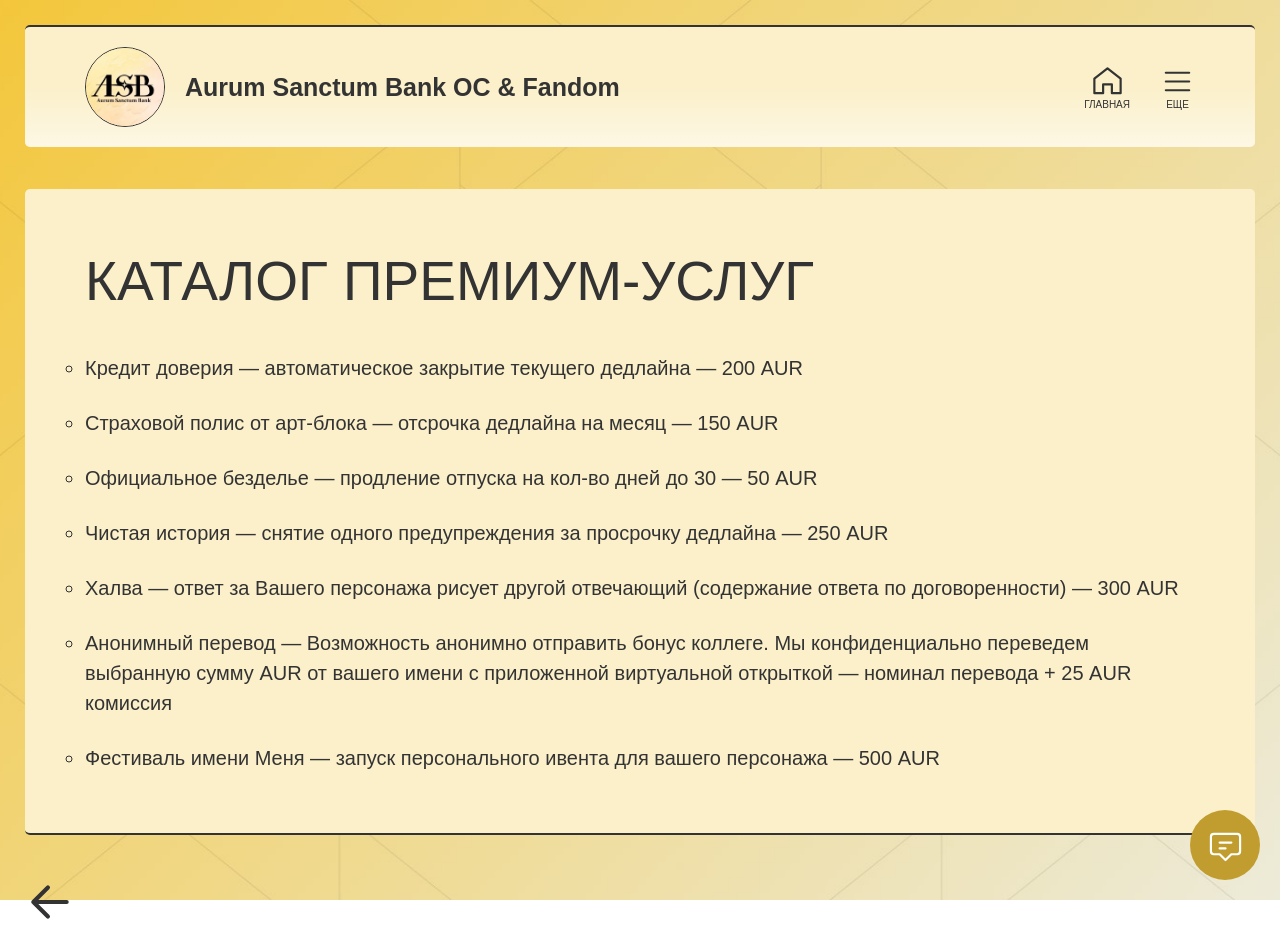
<file: benefits.html>
<!DOCTYPE html>
<html lang="ru">
  <head>
    <meta charset="UTF-8" />
    <meta name="viewport" content="width=device-width, initial-scale=1.0, viewport-fit=cover" />
    <title>Каталог премиум-услуг</title>
    <link rel="stylesheet" href="./styles/globals.css" />
    <link rel="stylesheet" href="./styles/themes/dark-theme.css" />
    <link rel="stylesheet" href="./styles/themes/pink-theme.css" />
    <link rel="stylesheet" href="./styles/themes/may-theme.css" />
    <link rel="stylesheet" href="./styles/themes/light-theme.css" />
    <link rel="stylesheet" href="./styles/style.css" />
    <link rel="stylesheet" href="./styles/pages-base.css" />
    <link rel="stylesheet" href="./styles/benefits.css" />
    <link rel="stylesheet" href="./styles/animations.css" />
    <link rel="icon" href="./images/logo.ico" sizes="any">
    <script type="module" src="./scripts/main-pages/benefits.js" defer></script>
    <script type="module" src="./scripts/theme.js" defer></script>
  </head>
  <body class="content">
    <header class="header">
      <div class="header__logo-container">
        <a class="header__logo-link" href="https://vk.com/askbank" target="_blank">
          <img src="./images/logo1.jpg" class="logo-img">
        </a>
        <h2 class="header__title">
          Aurum Sanctum Bank OC & Fandom
        </h2>
      </div> 
      <nav class="header__navigation">
        <ul class="header__navigation-list-others">
          <li class="header__navigation-list-item">
            <a class="header__navigation-list-link icon-sections" href="index.html">
              <svg class="sidebar-icon" width="35" height="35" viewBox="0 0 24 24" fill="none" xmlns="http://www.w3.org/2000/svg">
                <path d="M3 10L12 3L21 10L21 20H15V14H9V20H3V10Z" 
                  stroke="currentColor" 
                  stroke-width="1.5" 
                  stroke-linecap="round" 
                  stroke-linejoin="round"/>
              </svg>
              <span class="sidebar-icon-text">главная</span>
            </a>
          </li>
          <li class="header__navigation-list-item">
            <div class="icon-sections">
              <svg class="icon-else sidebar-icon" width="35" height="35" viewBox="0 0 24 24" fill="none" xmlns="http://www.w3.org/2000/svg">
                <path d="M4 6H20" stroke="currentColor" stroke-width="1.5" stroke-linecap="round"/>
                <path d="M4 12H20" stroke="currentColor" stroke-width="1.5" stroke-linecap="round"/>
                <path d="M4 18H20" stroke="currentColor" stroke-width="1.5" stroke-linecap="round"/>
              </svg>
              <span class="sidebar-icon-text">еще</span>
            </div>
          </li>
        </ul>
      </nav>
    </header>
    <main class="main">
      <h1 class="title">
        Каталог премиум-услуг
      </h1>
      <ul class="list">
        <li class="list-item">
          <p>
            Кредит доверия — автоматическое закрытие текущего дедлайна — 200 AUR
          </p>
        </li>
        <li class="list-item">
          <p>
            Страховой полис от арт-блока — отсрочка дедлайна на месяц — 150 AUR
          </p>
        </li>
        <li class="list-item">
          <p>
            Официальное безделье — продление отпуска на кол-во дней до 30 — 50 AUR
          </p>
        </li>
        <li class="list-item">
          <p>
            Чистая история — снятие одного предупреждения за просрочку дедлайна — 250 AUR
          </p>
        </li>
        <li class="list-item">
          <p>
            Халва — ответ за Вашего персонажа рисует другой отвечающий (содержание ответа по договоренности) — 300 AUR
          </p>
        </li>
        <li class="list-item">
          <p>
            Анонимный перевод — Возможность анонимно отправить бонус коллеге. Мы конфиденциально переведем выбранную сумму AUR от вашего имени с приложенной виртуальной открыткой — номинал перевода + 25 AUR комиссия
          </p>
        </li>
        <li class="list-item">
          <p>
            Фестиваль имени Меня — запуск персонального ивента для вашего персонажа — 500 AUR
          </p>
        </li>
      </ul>
    </main>
    <a class="arrow" href="index.html">
      <svg xmlns="http://www.w3.org/2000/svg" fill="none" stroke="currentColor" height="50" width="50" viewBox="0 0 24 24">
        <path stroke-linecap="round" stroke-linejoin="round" stroke-width="2" d="m11 5-7 7 7 7M4 12h16"/>
      </svg>
    </a>
    <a class="chat" href="https://vk.me/askbank" target="_blank">
      <svg width="35" height="35" viewBox="0 0 24 24" fill="none" xmlns="http://www.w3.org/2000/svg">
        <path d="M20 4H4C2.9 4 2 4.9 2 6V16C2 17.1 2.9 18 4 18H8L12 22L16 18H20C21.1 18 22 17.1 22 16V6C22 4.9 21.1 4 20 4Z" 
          stroke="#fff" 
          stroke-width="1.5" 
          stroke-linecap="round" 
          stroke-linejoin="round"/>
        <path d="M8 10H16" stroke="#fff" stroke-width="1.5" stroke-linecap="round"/>
        <path d="M8 14H12" stroke="#fff" stroke-width="1.5" stroke-linecap="round"/>
      </svg>
    </a>
  </body>
    <template id="template__navigation-icons">
      <div class="navigation-icons__container">
        <ul class="navigation-icons__list">
          <li class="navigation-icons__list-item">
          </li>
          <li class="navigation-icons__list-item">
          </li>
          <li class="navigation-icons__list-item">
          </li>
          <li class="navigation-icons__list-item">
          </li>
          <li class="navigation-icons__list-item">
          </li>
        </ul>
      </div>
    </template>
</html>
</file>
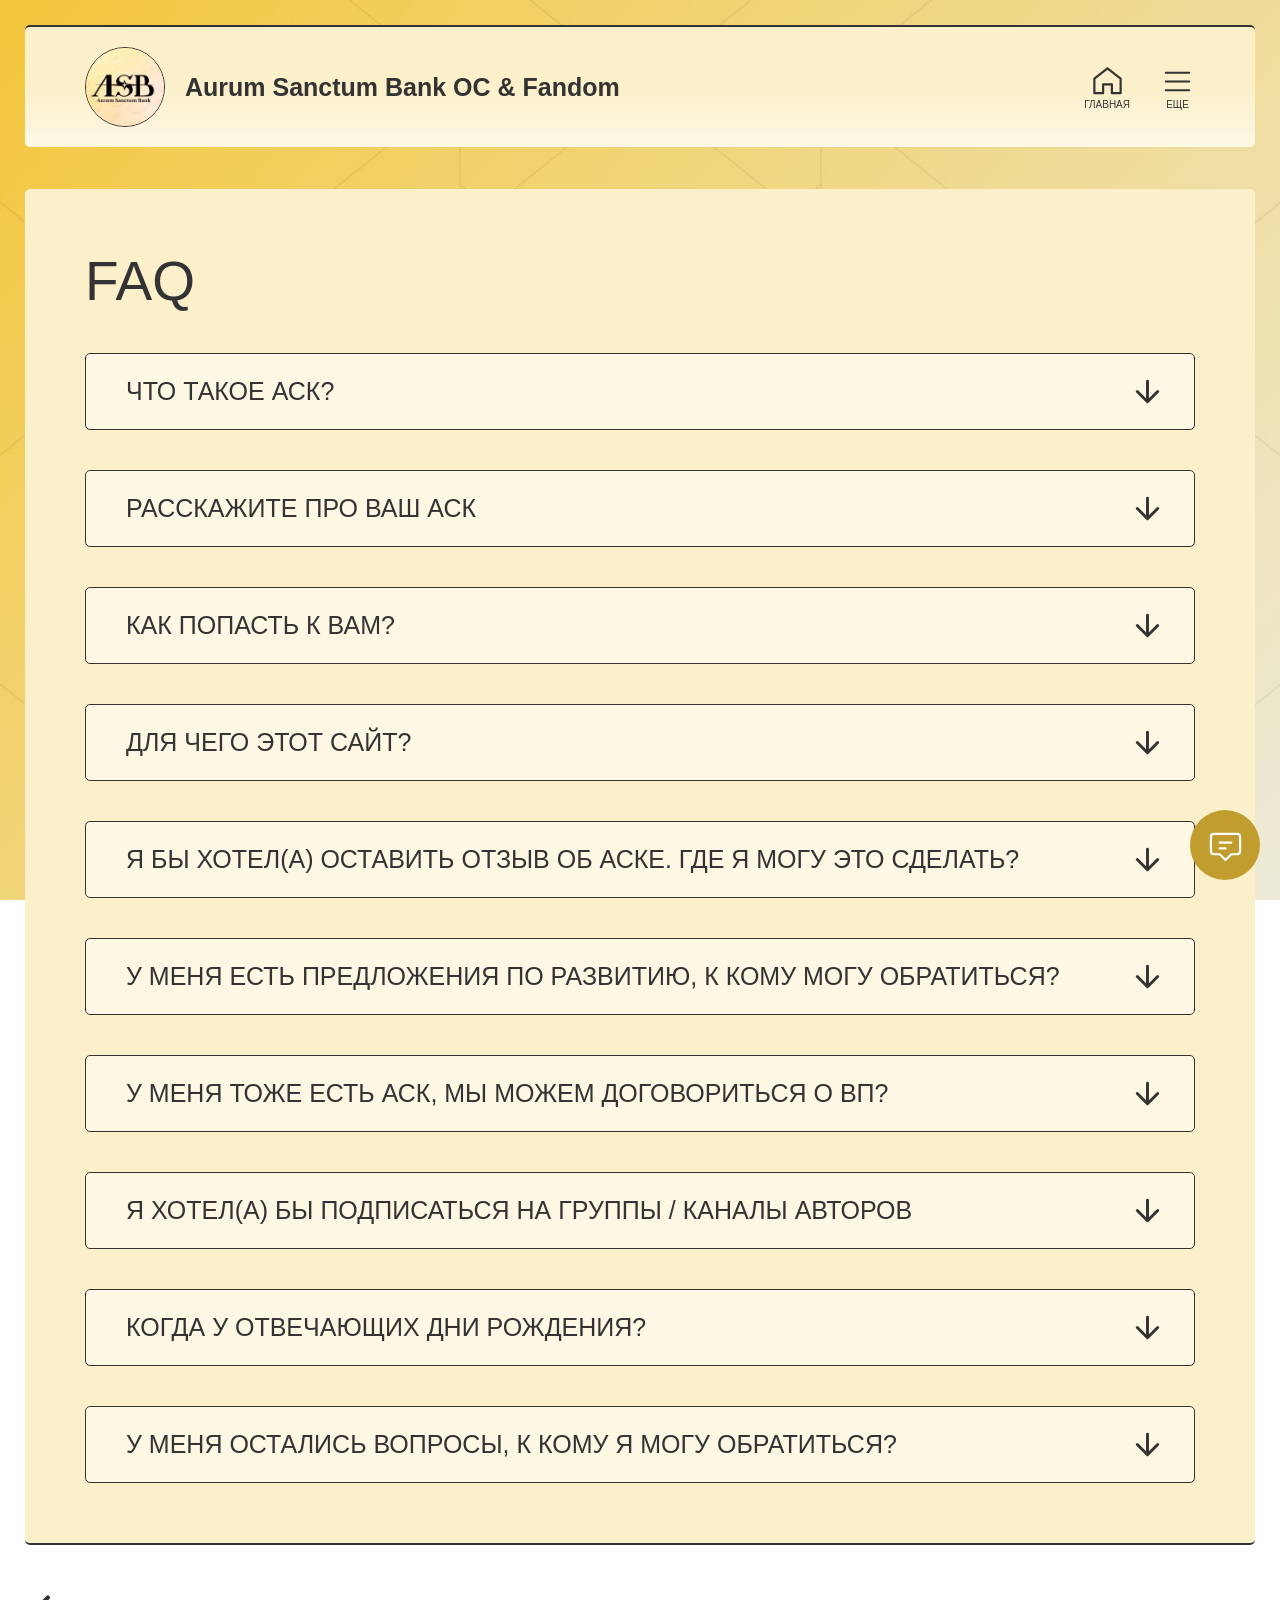
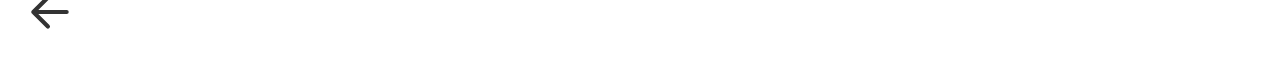
<file: faq.html>
<html lang="ru">
  <head>
    <meta charset="UTF-8" />
    <meta name="viewport" content="width=device-width, initial-scale=1.0, viewport-fit=cover" />
    <title>FAQ</title>
    <link rel="stylesheet" href="./styles/globals.css" />
    <link rel="stylesheet" href="./styles/themes/dark-theme.css" />
    <link rel="stylesheet" href="./styles/themes/pink-theme.css" />
    <link rel="stylesheet" href="./styles/themes/may-theme.css" />
    <link rel="stylesheet" href="./styles/themes/light-theme.css" />
    <link rel="stylesheet" href="./styles/style.css" />
    <link rel="stylesheet" href="./styles/pages-base.css" />
    <link rel="stylesheet" href="./styles/staff.css" />
    <link rel="stylesheet" href="./styles/animations.css" />
    <link rel="icon" href="./images/logo.ico" sizes="any">
    <script type="module" src="./scripts/main-pages/staff.js" defer></script>
    <script type="module" src="./scripts/theme.js" defer></script>
  </head>
  <body class="content">
    <header class="header">
      <div class="header__logo-container">
        <a class="header__logo-link" href="https://vk.com/askbank" target="_blank">
          <img src="./images/logo1.jpg" class="logo-img">
        </a>
        <h2 class="header__title">
          Aurum Sanctum Bank OC & Fandom
        </h2>
      </div> 
      <nav class="header__navigation">
        <ul class="header__navigation-list-others">
          <li class="header__navigation-list-item">
            <a class="header__navigation-list-link icon-sections" href="index.html">
              <svg class="sidebar-icon" width="35" height="35" viewBox="0 0 24 24" fill="none" xmlns="http://www.w3.org/2000/svg">
                <path d="M3 10L12 3L21 10L21 20H15V14H9V20H3V10Z" 
                  stroke="currentColor" 
                  stroke-width="1.5" 
                  stroke-linecap="round" 
                  stroke-linejoin="round"/>
              </svg>
              <span class="sidebar-icon-text">главная</span>
            </a>
          </li>
          <li class="header__navigation-list-item">
            <div class="icon-sections">
              <svg class="icon-else sidebar-icon" class="icon-else" width="35" height="35" viewBox="0 0 24 24" fill="none" xmlns="http://www.w3.org/2000/svg">
                <path d="M4 6H20" stroke="currentColor" stroke-width="1.5" stroke-linecap="round"/>
                <path d="M4 12H20" stroke="currentColor" stroke-width="1.5" stroke-linecap="round"/>
                <path d="M4 18H20" stroke="currentColor" stroke-width="1.5" stroke-linecap="round"/>
              </svg>
              <span class="sidebar-icon-text">еще</span>
            </div>
          </li>
        </ul>
      </nav>
    </header>
    <main class="main">
      <h1 class="title">
        FAQ
      </h1>

      <div class="department">
        <input class="checkbox" type="checkbox" id="checkbox-operations" >
        <label class="departament__head" for="checkbox-operations" >Что такое аск?
          <svg class="arrow-department" width="35" height="35" viewBox="0 0 24 24" fill="none" xmlns="http://www.w3.org/2000/svg">
            <use href="./svg/icons.svg#department-arrow"></use>
          </svg>
        </label>
        <div class="departament__body">
          <div class="departament__body-container">
          </div>
        </div>
      </div>

      <div class="department">
        <input class="checkbox" type="checkbox" id="checkbox-operations" >
        <label class="departament__head" for="checkbox-operations" >Расскажите про ваш аск
          <svg class="arrow-department" width="35" height="35" viewBox="0 0 24 24" fill="none" xmlns="http://www.w3.org/2000/svg">
            <use href="./svg/icons.svg#department-arrow"></use>
          </svg>
        </label>
        <div class="departament__body">
          <div class="departament__body-container">
          </div>
        </div>
      </div>

      <div class="department">
        <input class="checkbox" type="checkbox" id="checkbox-operations" >
        <label class="departament__head" for="checkbox-operations" >Как попасть к вам?
          <svg class="arrow-department" width="35" height="35" viewBox="0 0 24 24" fill="none" xmlns="http://www.w3.org/2000/svg">
            <use href="./svg/icons.svg#department-arrow"></use>
          </svg>
        </label>
        <div class="departament__body">
          <div class="departament__body-container">
          </div>
        </div>
      </div>

      <div class="department">
        <input class="checkbox" type="checkbox" id="checkbox-operations" >
        <label class="departament__head" for="checkbox-operations" >Для чего этот сайт?
          <svg class="arrow-department" width="35" height="35" viewBox="0 0 24 24" fill="none" xmlns="http://www.w3.org/2000/svg">
            <use href="./svg/icons.svg#department-arrow"></use>
          </svg>
        </label>
        <div class="departament__body">
          <div class="departament__body-container">
          </div>
        </div>
      </div>

      <div class="department">
        <input class="checkbox" type="checkbox" id="checkbox-operations" >
        <label class="departament__head" for="checkbox-operations" >Я бы хотел(а) оставить отзыв об аске. Где я могу это сделать?
          <svg class="arrow-department" width="35" height="35" viewBox="0 0 24 24" fill="none" xmlns="http://www.w3.org/2000/svg">
            <use href="./svg/icons.svg#department-arrow"></use>
          </svg>
        </label>
        <div class="departament__body">
          <div class="departament__body-container">
          </div>
        </div>
      </div>

      <div class="department">
        <input class="checkbox" type="checkbox" id="checkbox-operations" >
        <label class="departament__head" for="checkbox-operations" >У меня есть предложения по развитию, к кому могу обратиться?
          <svg class="arrow-department" width="35" height="35" viewBox="0 0 24 24" fill="none" xmlns="http://www.w3.org/2000/svg">
            <use href="./svg/icons.svg#department-arrow"></use>
          </svg>
        </label>
        <div class="departament__body">
          <div class="departament__body-container">
          </div>
        </div>
      </div>

      <div class="department">
        <input class="checkbox" type="checkbox" id="checkbox-operations" >
        <label class="departament__head" for="checkbox-operations" >У меня тоже есть аск, мы можем договориться о ВП?
          <svg class="arrow-department" width="35" height="35" viewBox="0 0 24 24" fill="none" xmlns="http://www.w3.org/2000/svg">
            <use href="./svg/icons.svg#department-arrow"></use>
          </svg>
        </label>
        <div class="departament__body">
          <div class="departament__body-container">
          </div>
        </div>
      </div>

      <div class="department">
        <input class="checkbox" type="checkbox" id="checkbox-operations" >
        <label class="departament__head" for="checkbox-operations" >Я хотел(а) бы подписаться на группы / каналы авторов
          <svg class="arrow-department" width="35" height="35" viewBox="0 0 24 24" fill="none" xmlns="http://www.w3.org/2000/svg">
            <use href="./svg/icons.svg#department-arrow"></use>
          </svg>
        </label>
        <div class="departament__body">
          <div class="departament__body-container">
          </div>
        </div>
      </div>

      <div class="department">
        <input class="checkbox" type="checkbox" id="checkbox-operations" >
        <label class="departament__head" for="checkbox-operations" >Когда у отвечающих дни рождения?
          <svg class="arrow-department" width="35" height="35" viewBox="0 0 24 24" fill="none" xmlns="http://www.w3.org/2000/svg">
            <use href="./svg/icons.svg#department-arrow"></use>
          </svg>
        </label>
        <div class="departament__body">
          <div class="departament__body-container">
          </div>
        </div>
      </div>

      <div class="department">
        <input class="checkbox" type="checkbox" id="checkbox-operations" >
        <label class="departament__head" for="checkbox-operations" >У меня остались вопросы, к кому я могу обратиться?
          <svg class="arrow-department" width="35" height="35" viewBox="0 0 24 24" fill="none" xmlns="http://www.w3.org/2000/svg">
            <use href="./svg/icons.svg#department-arrow"></use>
          </svg>
        </label>
        <div class="departament__body">
          <div class="departament__body-container">
          </div>
        </div>
      </div>
      
    </main>
    <a class="arrow" href="index.html">
      <svg xmlns="http://www.w3.org/2000/svg" fill="none" stroke="currentColor" height="50" width="50" viewBox="0 0 24 24">
        <path stroke-linecap="round" stroke-linejoin="round" stroke-width="2" d="m11 5-7 7 7 7M4 12h16"/>
      </svg>
    </a>
    <a class="chat" href="https://vk.me/askbank" target="_blank">
      <svg width="35" height="35" viewBox="0 0 24 24" fill="none" xmlns="http://www.w3.org/2000/svg">
        <path d="M20 4H4C2.9 4 2 4.9 2 6V16C2 17.1 2.9 18 4 18H8L12 22L16 18H20C21.1 18 22 17.1 22 16V6C22 4.9 21.1 4 20 4Z" 
          stroke="#fff" 
          stroke-width="1.5" 
          stroke-linecap="round" 
          stroke-linejoin="round"/>
        <path d="M8 10H16" stroke="#fff" stroke-width="1.5" stroke-linecap="round"/>
        <path d="M8 14H12" stroke="#fff" stroke-width="1.5" stroke-linecap="round"/>
      </svg>
    </a>
    <template id="template__navigation-icons">
      <div class="navigation-icons__container">
        <ul class="navigation-icons__list">
          <li class="navigation-icons__list-item">
          </li>
          <li class="navigation-icons__list-item">
          </li>
          <li class="navigation-icons__list-item">
          </li>
          <li class="navigation-icons__list-item">
          </li>
        </ul>
      </div>
    </template>
  </body>
</html>
</file>
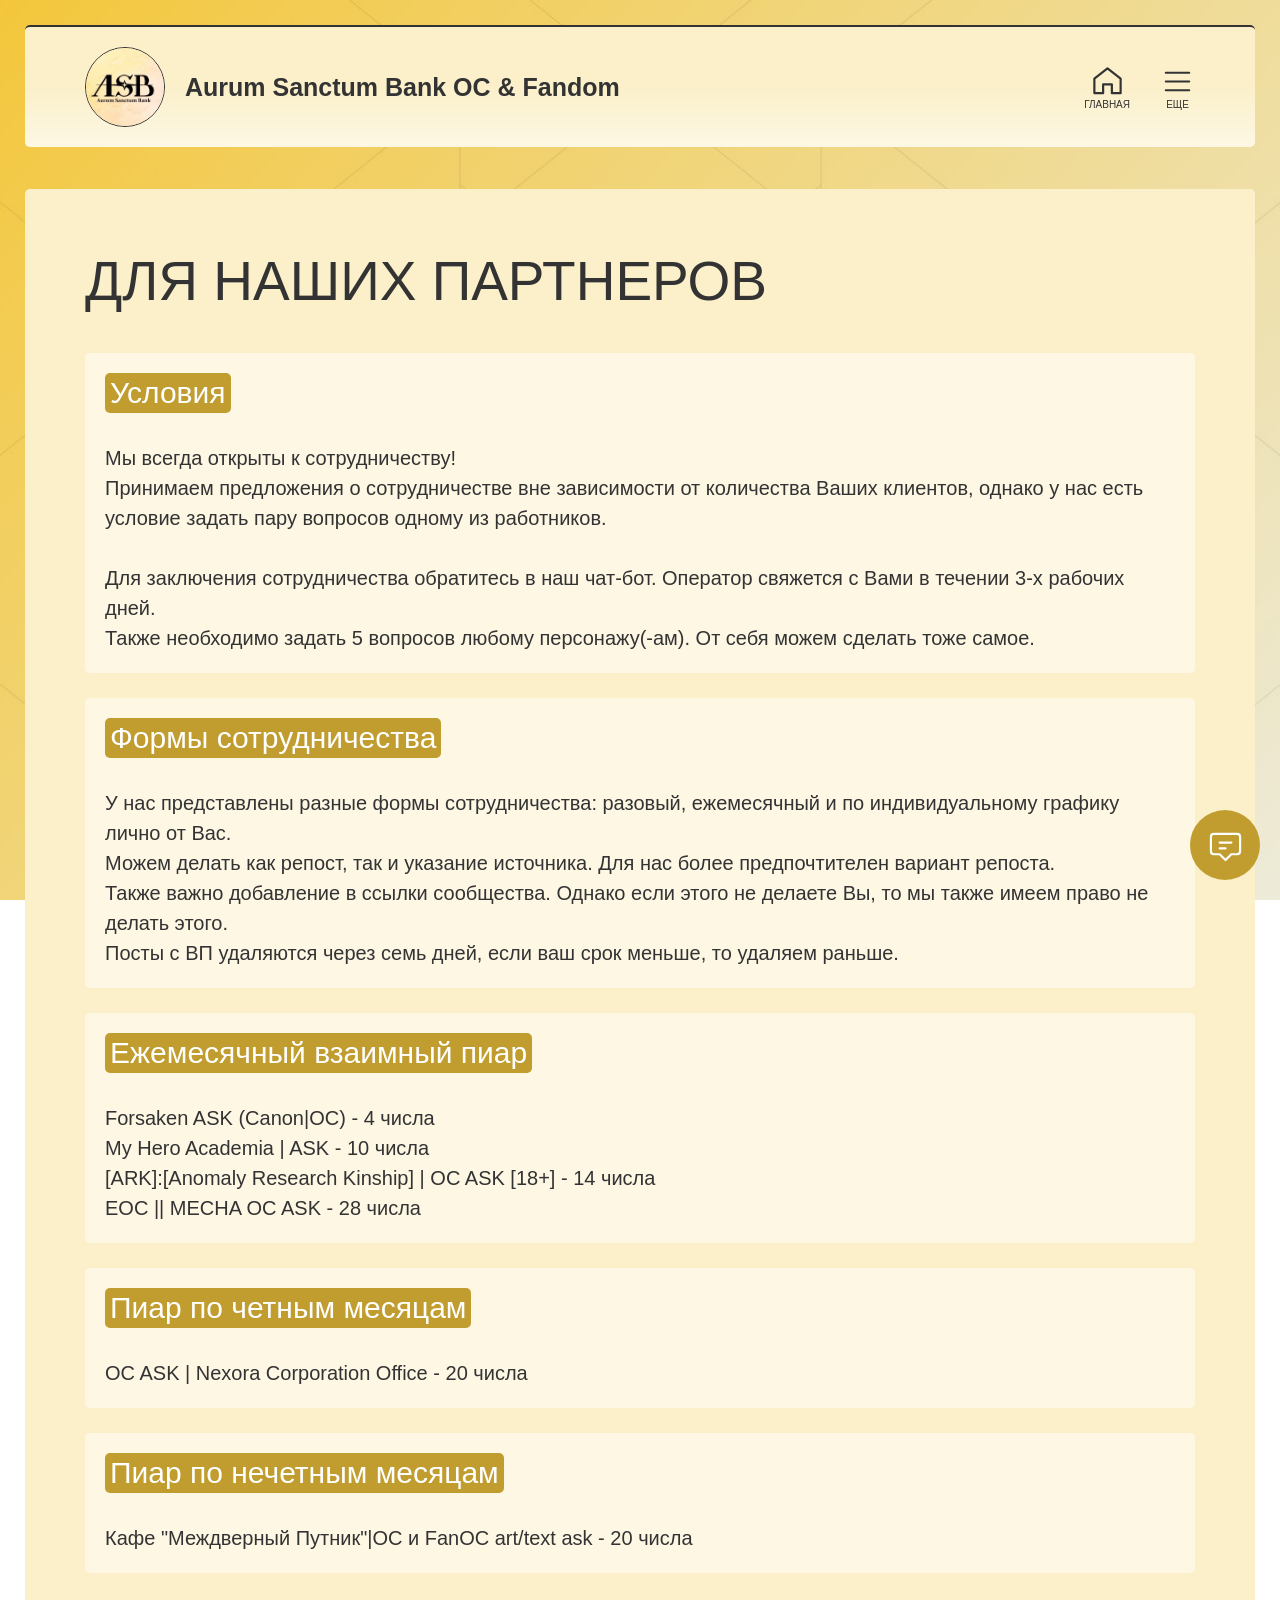
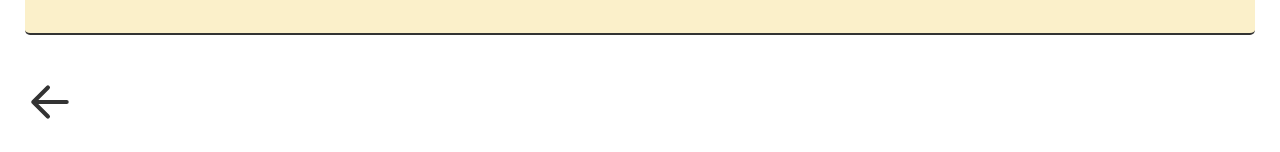
<file: partners.html>
<!DOCTYPE html>
<html lang="ru">
  <head>
    <meta charset="UTF-8" />
    <meta name="viewport" content="width=device-width, initial-scale=1.0, viewport-fit=cover" />
    <title>Для партнеров</title>
    <link rel="stylesheet" href="./styles/globals.css" />
    <link rel="stylesheet" href="./styles/themes/dark-theme.css" />
    <link rel="stylesheet" href="./styles/themes/pink-theme.css" />
    <link rel="stylesheet" href="./styles/themes/may-theme.css" />
    <link rel="stylesheet" href="./styles/themes/light-theme.css" />
    <link rel="stylesheet" href="./styles/style.css" />
    <link rel="stylesheet" href="./styles/pages-base.css" />
    <link rel="stylesheet" href="./styles/partners.css" />
    <link rel="stylesheet" href="./styles/animations.css" />
    <link rel="icon" href="./images/logo.ico" sizes="any">
    <script type="module" src="./scripts/main-pages/partners.js" defer></script>
    <script type="module" src="./scripts/theme.js" defer></script>
  </head>
  <body class="content">
    <header class="header">
      <div class="header__logo-container">
        <a class="header__logo-link" href="https://vk.com/askbank" target="_blank">
          <img src="./images/logo1.jpg" class="logo-img">
        </a>
        <h2 class="header__title">
          Aurum Sanctum Bank OC & Fandom
        </h2>
      </div> 
      <nav class="header__navigation">
        <ul class="header__navigation-list-others">
          <li class="header__navigation-list-item">
            <a class="header__navigation-list-link icon-sections" href="index.html">
              <svg class="sidebar-icon" width="35" height="35" viewBox="0 0 24 24" fill="none" xmlns="http://www.w3.org/2000/svg">
                <path d="M3 10L12 3L21 10L21 20H15V14H9V20H3V10Z" 
                  stroke="currentColor" 
                  stroke-width="1.5" 
                  stroke-linecap="round" 
                  stroke-linejoin="round"/>
              </svg>
              <span class="sidebar-icon-text">главная</span>
            </a>
          </li>
          <li class="header__navigation-list-item">
            <div class="icon-sections">
              <svg class="icon-else sidebar-icon" width="35" height="35" viewBox="0 0 24 24" fill="none" xmlns="http://www.w3.org/2000/svg">
                <path d="M4 6H20" stroke="currentColor" stroke-width="1.5" stroke-linecap="round"/>
                <path d="M4 12H20" stroke="currentColor" stroke-width="1.5" stroke-linecap="round"/>
                <path d="M4 18H20" stroke="currentColor" stroke-width="1.5" stroke-linecap="round"/>
              </svg>
              <span class="sidebar-icon-text">еще</span>
            </div>
          </li>
        </ul>
      </nav>
    </header>
    <main class="main">
      <h1 class="title">
        Для наших Партнеров
       </h1>
      <ul class="list">
        <li class="list-item">
          <h2 class="list-item__title">Условия</h2>
          <p class="list-item__text">
            Мы всегда открыты к сотрудничеству!
            <br>Принимаем предложения о сотрудничестве вне зависимости от количества Ваших клиентов, однако у нас есть условие задать пару вопросов одному из работников.
            <br>
            <br>Для заключения сотрудничества обратитесь в наш чат-бот. Оператор свяжется с Вами в течении 3-х рабочих дней.
            <br>Также необходимо задать 5 вопросов любому персонажу(-ам). От себя можем сделать тоже самое.
          </p>
        </li>
        <li class="list-item">
            <h2 class="list-item__title">Формы сотрудничества</h2>
          <p class="list-item__text">
            У нас представлены разные формы сотрудничества: разовый, ежемесячный и по индивидуальному графику лично от Вас.
            <br>Можем делать как репост, так и указание источника. Для нас более предпочтителен вариант репоста.
            <br>Также важно добавление в ссылки сообщества. Однако если этого не делаете Вы, то мы также имеем право не делать этого.
            <br>Посты с ВП удаляются через семь дней, если ваш срок меньше, то удаляем раньше.
          </p>
        </li>
        <li class="list-item">
          <h2 class="list-item__title">Ежемесячный взаимный пиар</h2>
          <div class="partners-list-container">
            <a class="link-accent" href="https://vk.com/forscanonocask" target="_blank">Forsaken ASK (Canon|OC)</a><span> - 4 числа</span>
            <br><a class="link-accent" href="https://vk.com/ask_mha" target="_blank">My Hero Academia | ASK</a><span> - 10 числа</span>
            <br><a class="link-accent" href="https://vk.com/arkask" target="_blank">[ARK]:[Anomaly Research Kinship] | OC ASK [18+]</a><span> - 14 числа</span>
            <br><a class="link-accent" href="https://vk.com/ask_mecha" target="_blank">ЕОС || MECHA OC ASK</a><span> - 28 числа</span>
          </div>
        </li>
        <li class="list-item">
          <h2 class="list-item__title">Пиар по четным месяцам</h2>
          <div class="partners-list-container">
            <a class="link-accent" href="https://vk.com/ask_nexcoff" target="_blank">OC ASK | Nexora Corporation Office</a><span> - 20 числа</span>
          </div>
        </li>
        <li class="list-item">
          <h2 class="list-item__title">Пиар по нечетным месяцам</h2>
          <div class="partners-list-container">
            <a class="link-accent" href="https://vk.ru/doorwalkers_ask" target="_blank">Кафе "Междверный Путник"|OC и FanOC art/text ask</a><span> - 20 числа</span>
          </div>
        </li>
      </ul>
    </main>
    <a class="arrow" href="index.html">
      <svg xmlns="http://www.w3.org/2000/svg" fill="none" stroke="currentColor" height="50" width="50" viewBox="0 0 24 24">
        <path stroke-linecap="round" stroke-linejoin="round" stroke-width="2" d="m11 5-7 7 7 7M4 12h16"/>
      </svg>
    </a>
    <a class="chat" href="https://vk.me/askbank" target="_blank">
      <svg width="35" height="35" viewBox="0 0 24 24" fill="none" xmlns="http://www.w3.org/2000/svg">
        <path d="M20 4H4C2.9 4 2 4.9 2 6V16C2 17.1 2.9 18 4 18H8L12 22L16 18H20C21.1 18 22 17.1 22 16V6C22 4.9 21.1 4 20 4Z" 
          stroke="#fff" 
          stroke-width="1.5" 
          stroke-linecap="round" 
          stroke-linejoin="round"/>
        <path d="M8 10H16" stroke="#fff" stroke-width="1.5" stroke-linecap="round"/>
        <path d="M8 14H12" stroke="#fff" stroke-width="1.5" stroke-linecap="round"/>
      </svg>
    </a>
  </body>
    <template id="template__navigation-icons">
      <div class="navigation-icons__container">
        <ul class="navigation-icons__list">
          <img class="jelly-big jelly-partners" src="./images/jelly.png">
          <li class="navigation-icons__list-item">
          </li>
          <li class="navigation-icons__list-item">
          </li>
          <li class="navigation-icons__list-item">
          </li>
          <li class="navigation-icons__list-item">
          </li>
          <li class="navigation-icons__list-item">
          </li>
        </ul>
      </div>
    </template>
</html>
</file>
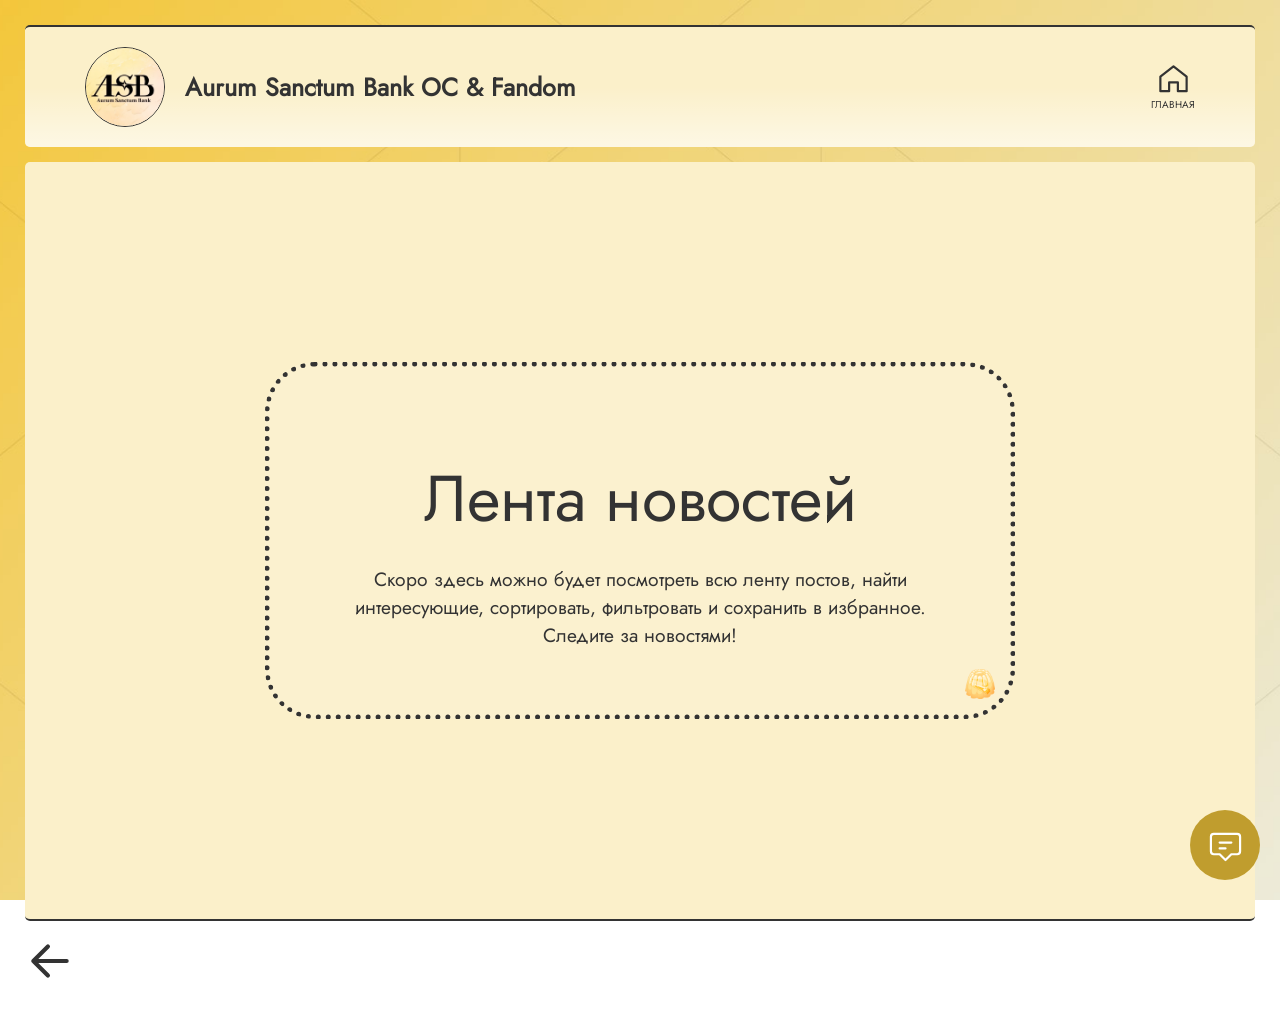
<file: posts.html>
<!DOCTYPE html>
<html lang="ru">
  <head>
    <meta charset="UTF-8" />
    <meta name="viewport" content="width=device-width, initial-scale=1.0" />
    <title>Лента новостей</title>
    <link rel="stylesheet" href="./fonts/fonts.css" />
    <link rel="stylesheet" href="./styles/themes/dark-theme.css" />
    <link rel="stylesheet" href="./styles/themes/pink-theme.css" />
    <link rel="stylesheet" href="./styles/themes/may-theme.css" />
    <link rel="stylesheet" href="./styles/themes/light-theme.css" />
    <link rel="stylesheet" href="./styles/globals.css" />
    <link rel="stylesheet" href="./styles/style.css" />
    <link rel="stylesheet" href="./styles/pages.css" />
    <link rel="stylesheet" href="./styles/animations.css" />
    <link rel="icon" href="./images/logo.ico" sizes="any">
    <script type="module" src="./scripts/posts.js" defer></script>
  </head>
  <body class="content">
    <header class="header">
      <div class="header__logo-container">
        <a class="header__logo-link" href="https://vk.com/askbank" target="_blank">
          <img src="./images/logo1.jpg" class="logo-img">
        </a>
        <h2 class="header__title">
          Aurum Sanctum Bank OC & Fandom
        </h2>
      </div> 
      <nav class="header__navigation">
        <ul class="header__navigation-list-others">
          <li class="header__navigation-list-item">
            <a class="header__navigation-list-link icon-sections" href="index.html">
              <svg class="sidebar-icon" width="35" height="35" viewBox="0 0 24 24" fill="none" xmlns="http://www.w3.org/2000/svg">
                <path d="M3 10L12 3L21 10L21 20H15V14H9V20H3V10Z" 
                  stroke="currentColor" 
                  stroke-width="1.5" 
                  stroke-linecap="round" 
                  stroke-linejoin="round"/>
              </svg>
              <span class="sidebar-icon-text">главная</span>
            </a>
          </li>
        </ul>
      </nav>
    </header>
    <main class="main">
      <div class="anonce-container">
        <h1 class="title">
          Лента новостей
        </h1>
        <p class="anonce-text">
          Скоро здесь можно будет посмотреть всю ленту постов, найти интересующие, сортировать, фильтровать и сохранить в избранное. Следите за новостями!
        </p>
        <img class="jelly-big jelly-posts" src="./images/jelly.png">
      </div>
    </main>
    <a class="arrow" href="index.html">
      <svg xmlns="http://www.w3.org/2000/svg" fill="none" stroke="currentColor" height="50" width="50" viewBox="0 0 24 24">
        <path stroke-linecap="round" stroke-linejoin="round" stroke-width="2" d="m11 5-7 7 7 7M4 12h16"/>
      </svg>
    </a>
    <a class="chat" href="https://vk.me/askbank" target="_blank">
      <svg width="35" height="35" viewBox="0 0 24 24" fill="none" xmlns="http://www.w3.org/2000/svg">
        <path d="M20 4H4C2.9 4 2 4.9 2 6V16C2 17.1 2.9 18 4 18H8L12 22L16 18H20C21.1 18 22 17.1 22 16V6C22 4.9 21.1 4 20 4Z" 
          stroke="#fff" 
          stroke-width="1.5" 
          stroke-linecap="round" 
          stroke-linejoin="round"/>
        <path d="M8 10H16" stroke="#fff" stroke-width="1.5" stroke-linecap="round"/>
        <path d="M8 14H12" stroke="#fff" stroke-width="1.5" stroke-linecap="round"/>
      </svg>
    </a>
  </body>
    <template id="template__navigation-icons">
      <div class="navigation-icons__container">
        <ul class="navigation-icons__list">
          <li class="navigation-icons__list-item">
          </li>
          <li class="navigation-icons__list-item">
          </li>
          <li class="navigation-icons__list-item">
          </li>
          <li class="navigation-icons__list-item">
          </li>
        </ul>
      </div>
    </template>
</html>
</file>
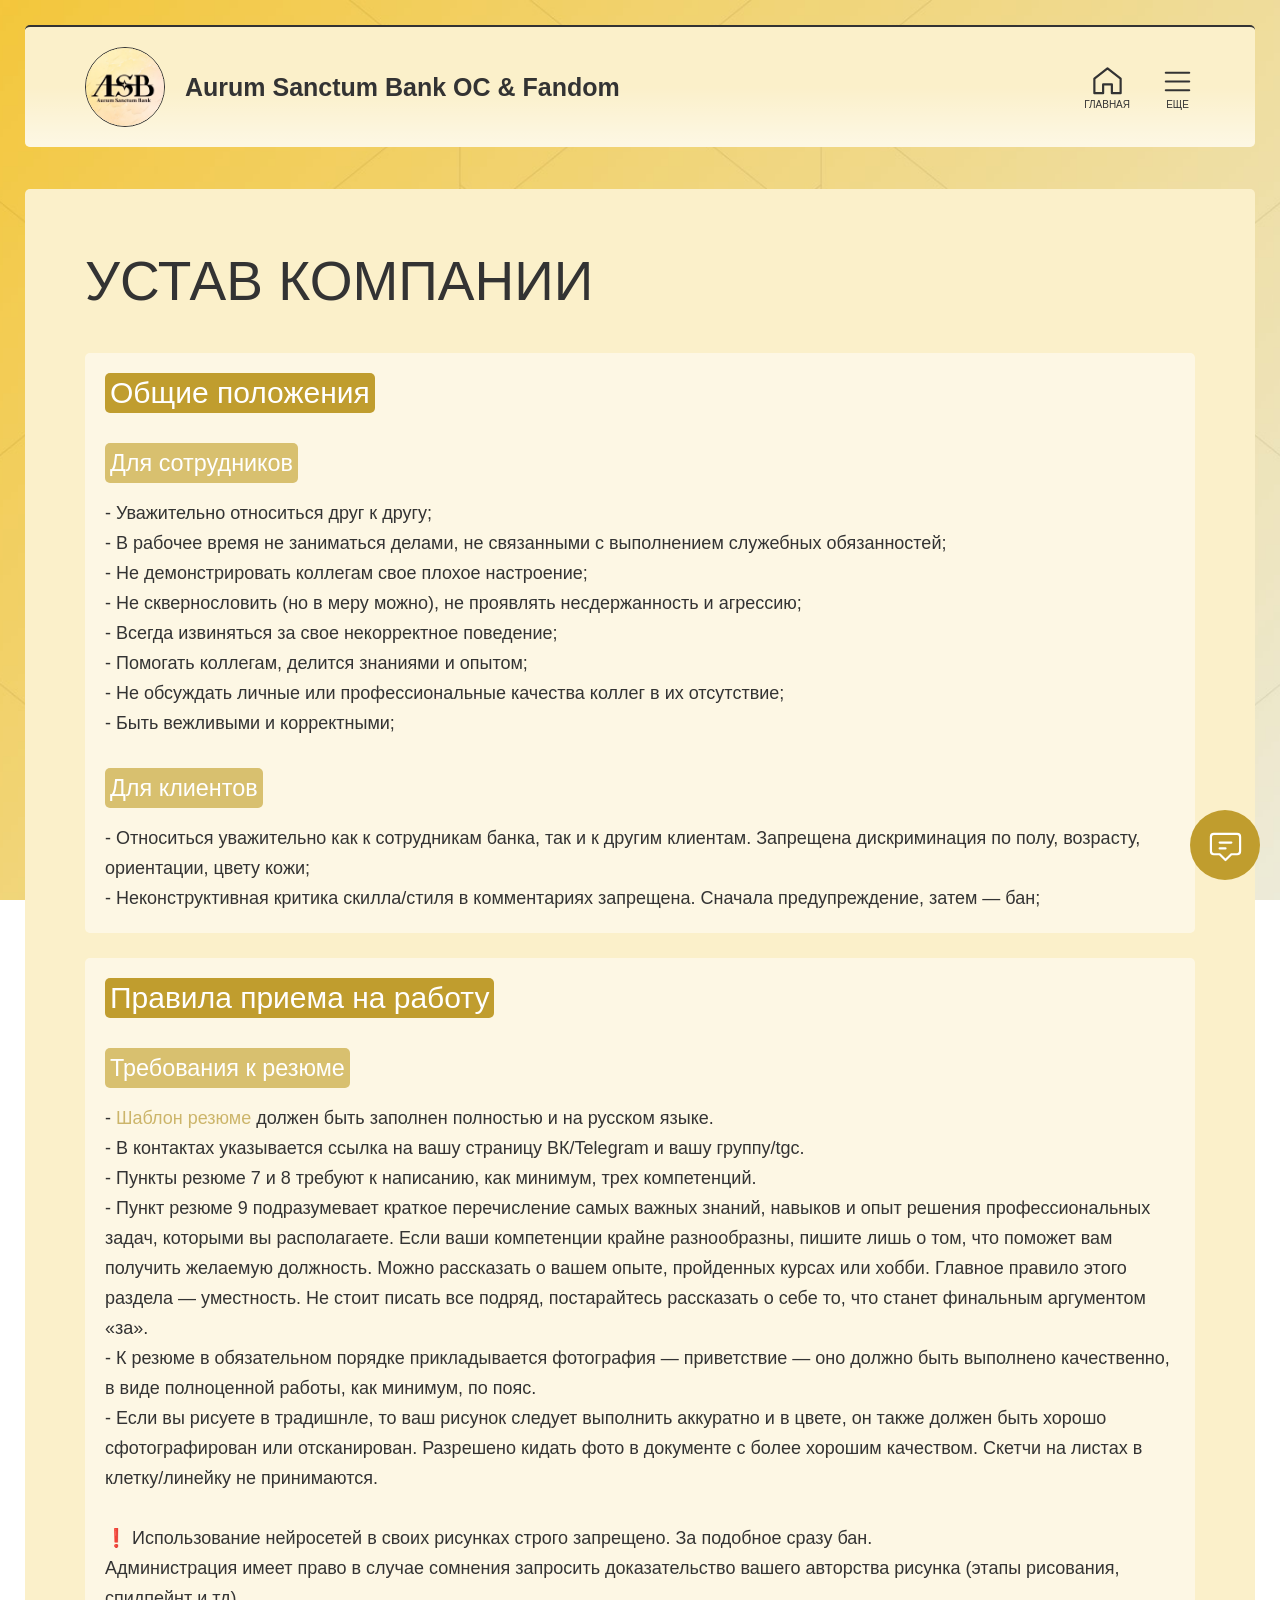
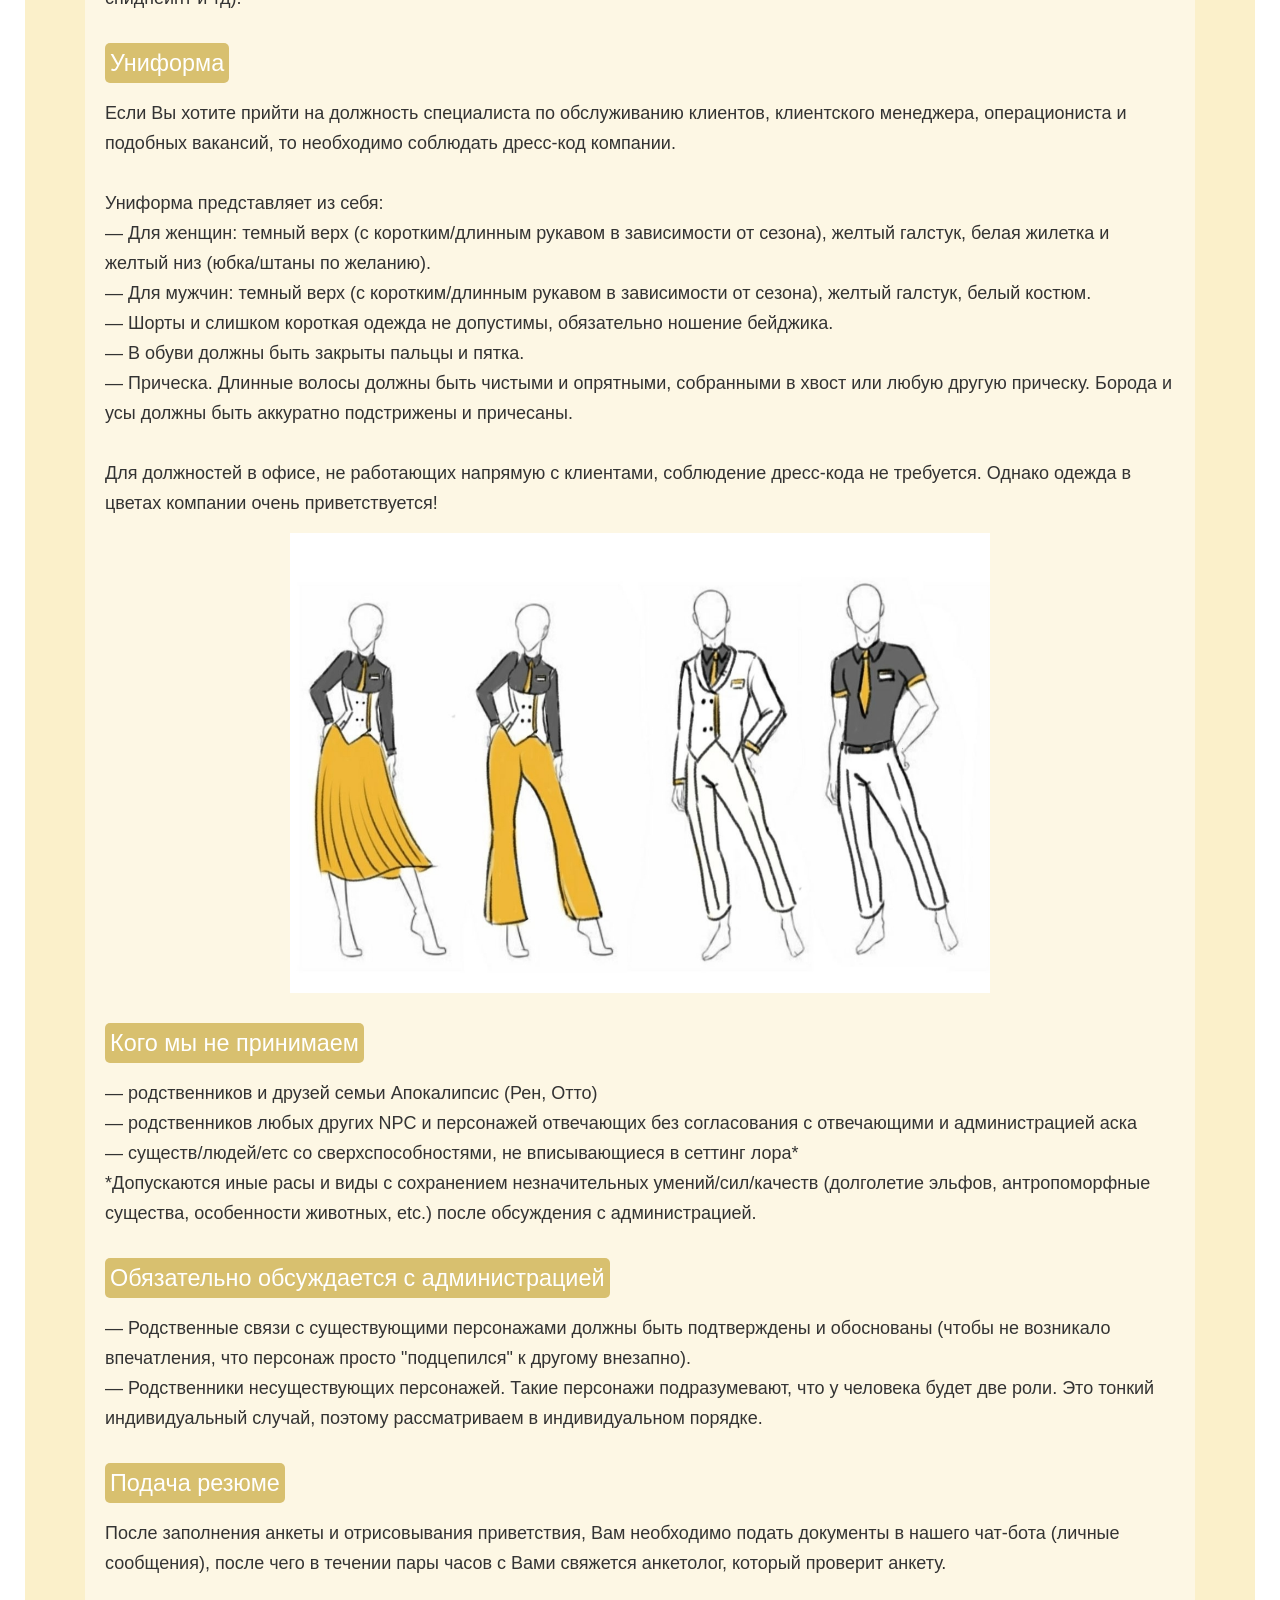
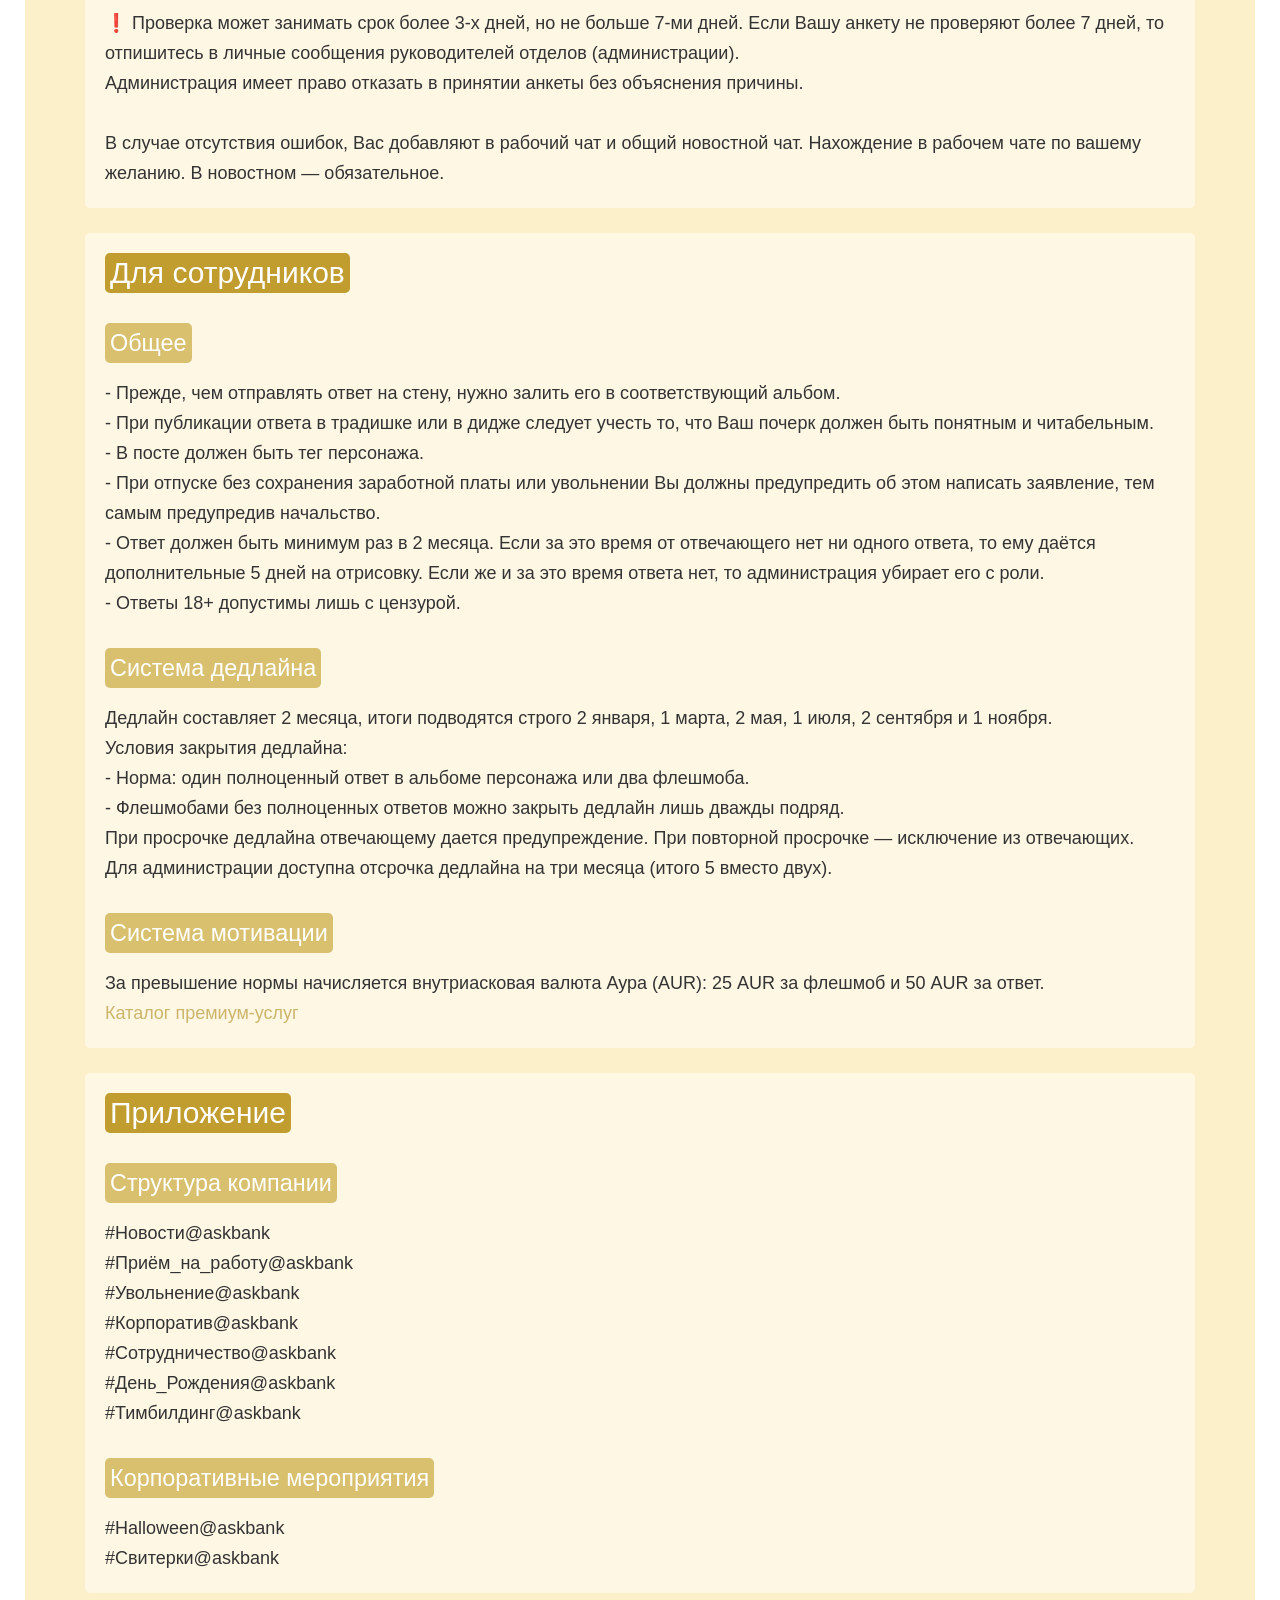
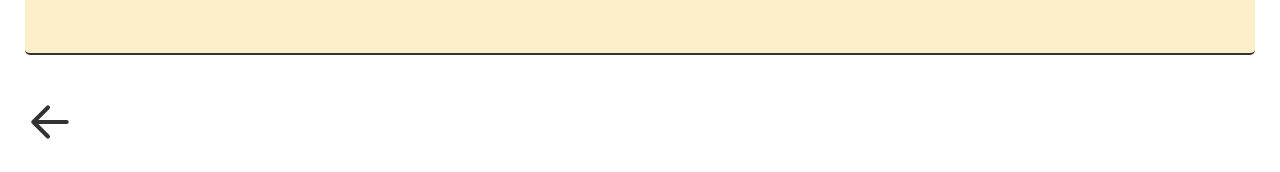
<file: rules.html>
<!DOCTYPE html>
<html lang="ru">
  <head>
    <meta charset="UTF-8" />
    <meta name="viewport" content="width=device-width, initial-scale=1.0, viewport-fit=cover" />
    <title>Устав компании</title>
    <link rel="stylesheet" href="./styles/globals.css" />
    <link rel="stylesheet" href="./styles/themes/dark-theme.css" />
    <link rel="stylesheet" href="./styles/themes/pink-theme.css" />
    <link rel="stylesheet" href="./styles/themes/may-theme.css" />
    <link rel="stylesheet" href="./styles/themes/light-theme.css" />
    <link rel="stylesheet" href="./styles/style.css" />
    <link rel="stylesheet" href="./styles/pages-base.css" />
    <link rel="stylesheet" href="./styles/rules.css" />
    <link rel="stylesheet" href="./styles/animations.css" />
    <link rel="icon" href="./images/logo.ico" sizes="any">
    <script type="module" src="./scripts/main-pages/rules.js" defer></script>
    <script type="module" src="./scripts/theme.js" defer></script>
  </head>
  <body class="content">
    <header class="header">
      <div class="header__logo-container">
        <a class="header__logo-link" href="https://vk.com/askbank" target="_blank">
          <img src="./images/logo1.jpg" class="logo-img">
        </a>
        <h2 class="header__title">
          Aurum Sanctum Bank OC & Fandom
        </h2>
      </div> 
      <nav class="header__navigation">
        <ul class="header__navigation-list-others">
          <li class="header__navigation-list-item">
            <a class="header__navigation-list-link icon-sections" href="index.html">
              <svg class="sidebar-icon" width="35" height="35" viewBox="0 0 24 24" fill="none" xmlns="http://www.w3.org/2000/svg">
                <path d="M3 10L12 3L21 10L21 20H15V14H9V20H3V10Z" 
                  stroke="currentColor" 
                  stroke-width="1.5" 
                  stroke-linecap="round" 
                  stroke-linejoin="round"/>
              </svg>
              <span class="sidebar-icon-text">главная</span>
            </a>
          </li>
          <li class="header__navigation-list-item">
            <div class="icon-sections">
              <svg class="icon-else sidebar-icon" class="icon-else" width="35" height="35" viewBox="0 0 24 24" fill="none" xmlns="http://www.w3.org/2000/svg">
                <path d="M4 6H20" stroke="currentColor" stroke-width="1.5" stroke-linecap="round"/>
                <path d="M4 12H20" stroke="currentColor" stroke-width="1.5" stroke-linecap="round"/>
                <path d="M4 18H20" stroke="currentColor" stroke-width="1.5" stroke-linecap="round"/>
              </svg>
              <span class="sidebar-icon-text">еще</span>
            </div>
          </li>
        </ul>
      </nav>
    </header>
    <main class="main">
      <h1 class="title">
        Устав Компании
       </h1>
      <ul class="list">
        <li class="list-item">
          <h2 class="list-item__title">Общие положения</h2>
          <div class="list-item__container">
            <h3 class="list-item__container-title">Для сотрудников</h3>
            <p class="list-item__text">
              - Уважительно относиться друг к другу;
              <br>- В рабочее время не заниматься делами, не связанными с выполнением служебных обязанностей;
              <br>- Не демонстрировать коллегам свое плохое настроение;
              <br>- Не сквернословить (но в меру можно), не проявлять несдержанность и агрессию;
              <br>- Всегда извиняться за свое некорректное поведение;
              <br>- Помогать коллегам, делится знаниями и опытом;
              <br>- Не обсуждать личные или профессиональные качества коллег в их отсутствие;
              <br>- Быть вежливыми и корректными;
            </p>
          </div>
          <div class="list-item__container">
            <h3 class="list-item__container-title">Для клиентов</h3>
            <p class="list-item__text">
              - Относиться уважительно как к сотрудникам банка, так и к другим клиентам. Запрещена дискриминация по полу, возрасту, ориентации, цвету кожи;
              <br>- Неконструктивная критика скилла/стиля в комментариях запрещена. Сначала предупреждение, затем — бан;
            </p>
          </div>
        </li>
        <li class="list-item">
          <h2 class="list-item__title">Правила приема на работу</h2>
          <div class="list-item__container">
            <h3 class="list-item__container-title">Требования к резюме</h3>
            <p class="list-item__text">
              - <a class="accent-text" href="./files/resume.docx" download="резюме.docx">Шаблон резюме</a> должен быть заполнен полностью и на русском языке.
              <br>- В контактах указывается ссылка на вашу страницу ВК/Telegram и вашу группу/tgc.
              <br>- Пункты резюме 7 и 8 требуют к написанию, как минимум, трех компетенций.
              <br>- Пункт резюме 9 подразумевает краткое перечисление самых важных знаний, навыков и опыт решения профессиональных задач, которыми вы располагаете. Если ваши компетенции крайне разнообразны, пишите лишь о том, что поможет вам получить желаемую должность. Можно рассказать о вашем опыте, пройденных курсах или хобби. Главное правило этого раздела — уместность. Не стоит писать все подряд, постарайтесь рассказать о себе то, что станет финальным аргументом «за».
              <br>- К резюме в обязательном порядке прикладывается фотография — приветствие — оно должно быть выполнено качественно, в виде полноценной работы, как минимум, по пояс.
              <br>- Если вы рисуете в традишнле, то ваш рисунок следует выполнить аккуратно и в цвете, он также должен быть хорошо сфотографирован или отсканирован. Разрешено кидать фото в документе с более хорошим качеством. Скетчи на листах в клетку/линейку не принимаются.
              <br>
              <br>❗ Использование нейросетей в своих рисунках строго запрещено. За подобное сразу бан.
              <br>Администрация имеет право в случае сомнения запросить доказательство вашего авторства рисунка (этапы рисования, спидпейнт и тд).
            </p>
          </div>
          <div class="list-item__container">
            <h3 class="list-item__container-title">Униформа</h3>
            <p class="list-item__text">
              Если Вы хотите прийти на должность специалиста по обслуживанию клиентов, клиентского менеджера, операциониста и подобных вакансий, то необходимо соблюдать дресс-код компании.
              <br>
              <br>Униформа представляет из себя:
              <br>— Для женщин: темный верх (с коротким/длинным рукавом в зависимости от сезона), желтый галстук, белая жилетка и желтый низ (юбка/штаны по желанию).
              <br>— Для мужчин: темный верх (с коротким/длинным рукавом в зависимости от сезона), желтый галстук, белый костюм.
              <br>— Шорты и слишком короткая одежда не допустимы, обязательно ношение бейджика.
              <br>— В обуви должны быть закрыты пальцы и пятка.
              <br>— Прическа. Длинные волосы должны быть чистыми и опрятными, собранными в хвост или любую другую прическу. Борода и усы должны быть аккуратно подстрижены и причесаны.
              <br>
              <br>Для должностей в офисе, не работающих напрямую с клиентами, соблюдение дресс-кода не требуется. Однако одежда в цветах компании очень приветствуется!
            </p>
            <img src="./images/clothes.jpg" class="clothes-img">
          </div>
          <div class="list-item__container">
            <h3 class="list-item__container-title">Кого мы не принимаем</h3>
            <p class="list-item__text">
              — родственников и друзей семьи Апокалипсис (Рен, Отто)
              <br>— родственников любых других NPC и персонажей отвечающих без согласования с отвечающими и администрацией аска
              <br>— существ/людей/етс со сверхспособностями, не вписывающиеся в сеттинг лора*
              <br>*Допускаются иные расы и виды с сохранением незначительных умений/сил/качеств (долголетие эльфов, антропоморфные существа, особенности животных, etc.) после обсуждения с администрацией.
            </p>
          </div>
          <div class="list-item__container">
            <h3 class="list-item__container-title">Обязательно обсуждается с администрацией</h3>
            <p class="list-item__text">
              — Родственные связи с существующими персонажами должны быть подтверждены и обоснованы (чтобы не возникало впечатления, что персонаж просто "подцепился" к другому внезапно).
              <br>— Родственники несуществующих персонажей. Такие персонажи подразумевают, что у человека будет две роли. Это тонкий индивидуальный случай, поэтому рассматриваем в индивидуальном порядке.
            </p>
          </div>
          <div class="list-item__container">
            <h3 class="list-item__container-title">Подача резюме</h3>
            <p class="list-item__text">
              После заполнения анкеты и отрисовывания приветствия, Вам необходимо подать документы в нашего чат-бота (личные сообщения), после чего в течении пары часов с Вами свяжется анкетолог, который проверит анкету.
              <br>
              <br>❗ Проверка может занимать срок более 3-х дней, но не больше 7-ми дней. Если Вашу анкету не проверяют более 7 дней, то отпишитесь в личные сообщения руководителей отделов (администрации).
              <br>Администрация имеет право отказать в принятии анкеты без объяснения причины.
              <br>
              <br>В случае отсутствия ошибок, Вас добавляют в рабочий чат и общий новостной чат. Нахождение в рабочем чате по вашему желанию. В новостном — обязательное.
            </p>
          </div>
        </li>
        <li class="list-item">
          <h2 class="list-item__title">Для сотрудников</h2>
          <div class="list-item__container">
            <h3 class="list-item__container-title">Общее</h3>
            <p class="list-item__text">
              - Прежде, чем отправлять ответ на стену, нужно залить его в соответствующий альбом.
              <br>- При публикации ответа в традишке или в дидже следует учесть то, что Ваш почерк должен быть понятным и читабельным.
              <br>- В посте должен быть тег персонажа.
              <br>- При отпуске без сохранения заработной платы или увольнении Вы должны предупредить об этом написать заявление, тем самым предупредив начальство.
              <br>- Ответ должен быть минимум раз в 2 месяца. Если за это время от отвечающего нет ни одного ответа, то ему даётся дополнительные 5 дней на отрисовку. Если же и за это время ответа нет, то администрация убирает его с роли.
              <br>- Ответы 18+ допустимы лишь с цензурой.
            </p>
          </div>
          <div class="list-item__container">
            <h3 class="list-item__container-title">Система дедлайна</h3>
            <p class="list-item__text">
              Дедлайн составляет 2 месяца, итоги подводятся строго 2 января, 1 марта, 2 мая, 1 июля, 2 сентября и 1 ноября.
              <br>Условия закрытия дедлайна:
              <br>- Норма: один полноценный ответ в альбоме персонажа или два флешмоба.
              <br>- Флешмобами без полноценных ответов можно закрыть дедлайн лишь дважды подряд.
              <br>При просрочке дедлайна отвечающему дается предупреждение. При повторной просрочке — исключение из отвечающих.
              <br>Для администрации доступна отсрочка дедлайна на три месяца (итого 5 вместо двух).
            </p>
          </div>
          <div class="list-item__container">
            <h3 class="list-item__container-title">Система мотивации</h3>
            <p class="list-item__text">
              За превышение нормы начисляется внутриасковая валюта Аура (AUR): 25 AUR за флешмоб и 50 AUR за ответ.
              <br><a class="accent-text link-accent" href="benefits.html">Каталог премиум-услуг</a>
            </p>
          </div>
        </li>
        <li class="list-item">
          <h2 class="list-item__title">Приложение</h2>
          <div class="list-item__container">
            <h3 class="list-item__container-title">Структура компании</h3>
            <p class="list-item__text">
              #Новости@askbank
              <br>#Приём_на_работу@askbank
              <br>#Увольнение@askbank
              <br>#Корпоратив@askbank
              <br>#Сотрудничество@askbank
              <br>#День_Рождения@askbank
              <br>#Тимбилдинг@askbank
            </p>
          </div>
          <div class="list-item__container">
            <h3 class="list-item__container-title">Корпоративные мероприятия</h3>
            <p class="list-item__text">
              #Halloween@askbank
              <br>#Свитерки@askbank
            </p>
          </div>
        </li>
      </ul>
    </main>
    <a class="arrow" href="index.html">
      <svg xmlns="http://www.w3.org/2000/svg" fill="none" stroke="currentColor" height="50" width="50" viewBox="0 0 24 24">
        <path stroke-linecap="round" stroke-linejoin="round" stroke-width="2" d="m11 5-7 7 7 7M4 12h16"/>
      </svg>
    </a>
    <a class="chat" href="https://vk.me/askbank" target="_blank">
      <svg width="35" height="35" viewBox="0 0 24 24" fill="none" xmlns="http://www.w3.org/2000/svg">
        <path d="M20 4H4C2.9 4 2 4.9 2 6V16C2 17.1 2.9 18 4 18H8L12 22L16 18H20C21.1 18 22 17.1 22 16V6C22 4.9 21.1 4 20 4Z" 
          stroke="#fff" 
          stroke-width="1.5" 
          stroke-linecap="round" 
          stroke-linejoin="round"/>
        <path d="M8 10H16" stroke="#fff" stroke-width="1.5" stroke-linecap="round"/>
        <path d="M8 14H12" stroke="#fff" stroke-width="1.5" stroke-linecap="round"/>
      </svg>
    </a>

    <template id="template__navigation-icons">
      <div class="navigation-icons__container">
        <ul class="navigation-icons__list">
          <li class="navigation-icons__list-item">
          </li>
          <li class="navigation-icons__list-item">
          </li>
          <li class="navigation-icons__list-item">
          </li>
          <li class="navigation-icons__list-item">
          </li>
          <li class="navigation-icons__list-item">
          </li>
        </ul>
      </div>
    </template>
  </body>
</html>
</file>
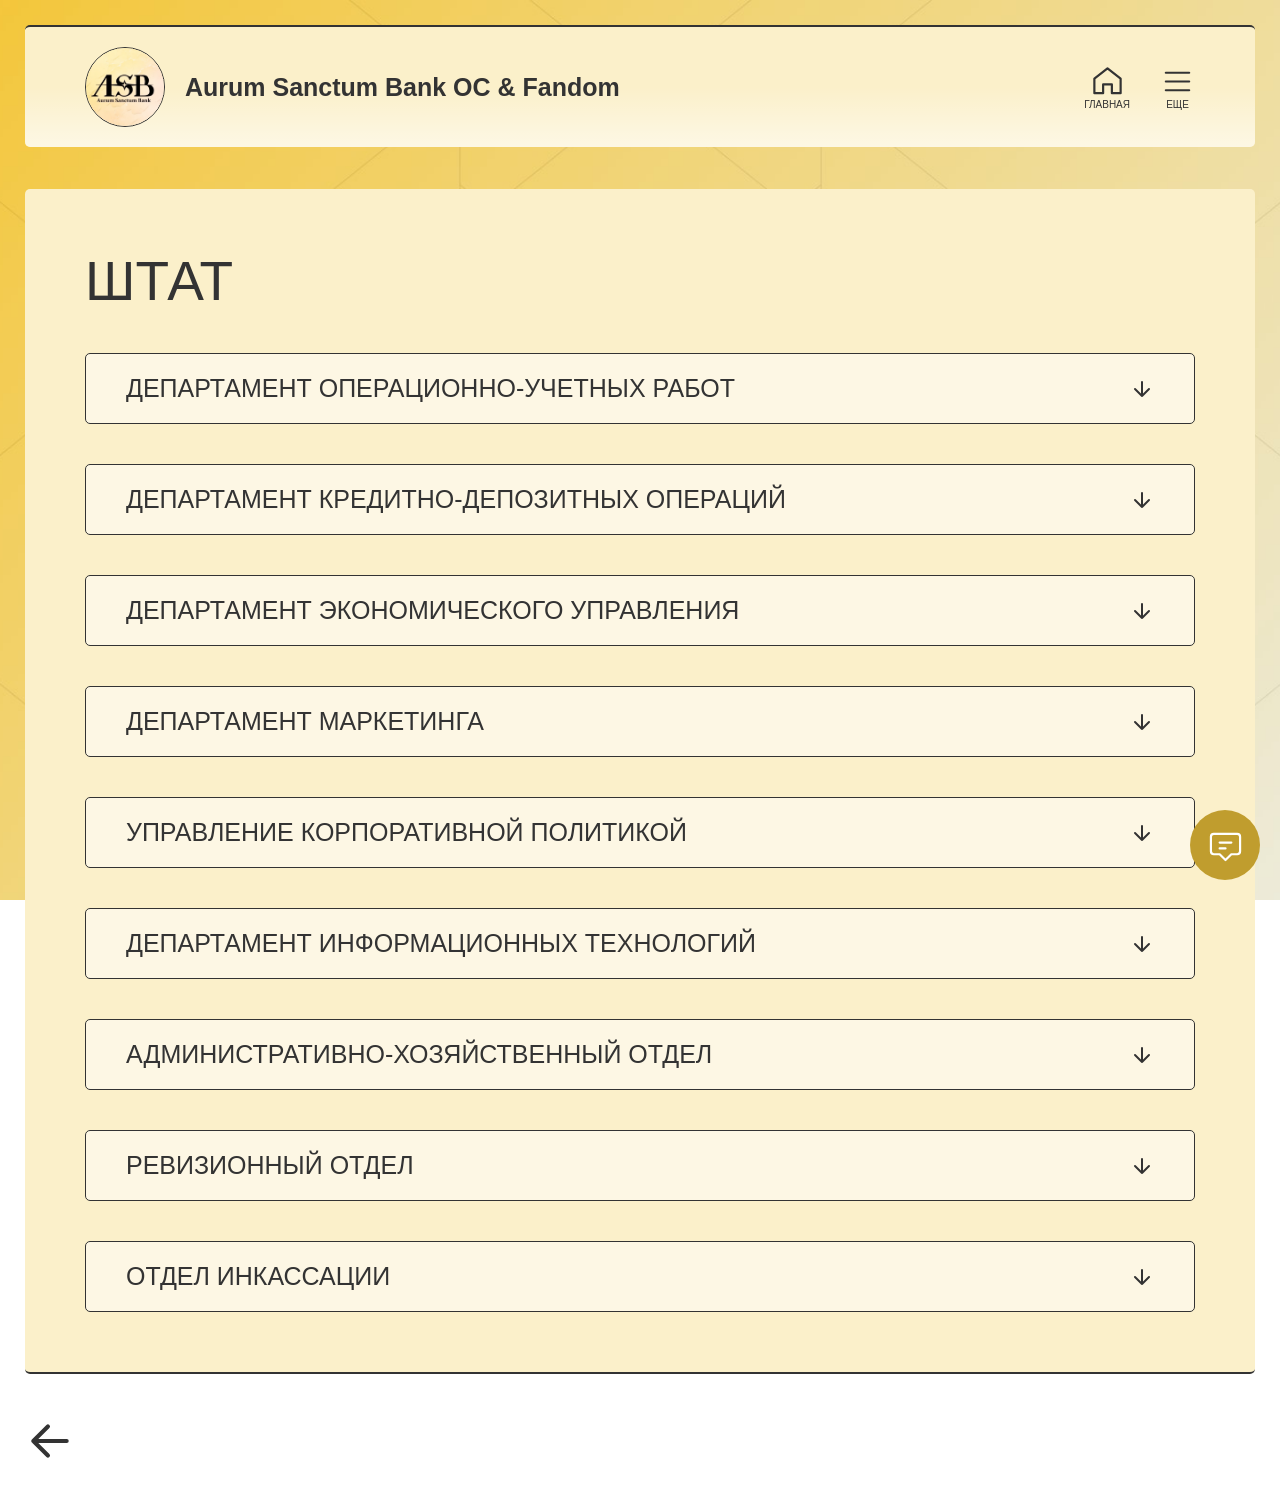
<file: staff.html>
<html lang="ru">
  <head>
    <meta charset="UTF-8" />
    <meta name="viewport" content="width=device-width, initial-scale=1.0, viewport-fit=cover" />
    <title>Штат</title>
    <link rel="stylesheet" href="./styles/globals.css" />
    <link rel="stylesheet" href="./styles/themes/dark-theme.css" />
    <link rel="stylesheet" href="./styles/themes/pink-theme.css" />
    <link rel="stylesheet" href="./styles/themes/may-theme.css" />
    <link rel="stylesheet" href="./styles/themes/light-theme.css" />
    <link rel="stylesheet" href="./styles/style.css" />
    <link rel="stylesheet" href="./styles/pages-base.css" />
    <link rel="stylesheet" href="./styles/staff.css" />
    <link rel="stylesheet" href="./styles/animations.css" />
    <link rel="icon" href="./images/logo.ico" sizes="any">
    <script type="module" src="./scripts/main-pages/staff.js" defer></script>
    <script type="module" src="./scripts/theme.js" defer></script>
  </head>
  <body class="content">
    <header class="header">
      <div class="header__logo-container">
        <a class="header__logo-link" href="https://vk.com/askbank" target="_blank">
          <img src="./images/logo1.jpg" class="logo-img">
        </a>
        <h2 class="header__title">
          Aurum Sanctum Bank OC & Fandom
        </h2>
      </div> 
      <nav class="header__navigation">
        <ul class="header__navigation-list-others">
          <li class="header__navigation-list-item">
            <a class="header__navigation-list-link icon-sections" href="index.html">
              <svg class="sidebar-icon" width="35" height="35" viewBox="0 0 24 24" fill="none" xmlns="http://www.w3.org/2000/svg">
                <path d="M3 10L12 3L21 10L21 20H15V14H9V20H3V10Z" 
                  stroke="currentColor" 
                  stroke-width="1.5" 
                  stroke-linecap="round" 
                  stroke-linejoin="round"/>
              </svg>
              <span class="sidebar-icon-text">главная</span>
            </a>
          </li>
          <li class="header__navigation-list-item">
            <div class="icon-sections">
              <svg class="icon-else sidebar-icon" class="icon-else" width="35" height="35" viewBox="0 0 24 24" fill="none" xmlns="http://www.w3.org/2000/svg">
                <path d="M4 6H20" stroke="currentColor" stroke-width="1.5" stroke-linecap="round"/>
                <path d="M4 12H20" stroke="currentColor" stroke-width="1.5" stroke-linecap="round"/>
                <path d="M4 18H20" stroke="currentColor" stroke-width="1.5" stroke-linecap="round"/>
              </svg>
              <span class="sidebar-icon-text">еще</span>
            </div>
          </li>
        </ul>
      </nav>
    </header>
    <main class="main">
      <h1 class="title">
        Штат
       </h1>
       <div class="department">
        <input class="checkbox" type="checkbox" id="checkbox-operations" >
        <label class="departament__head" for="checkbox-operations" >Департамент операционно-учетных работ
          <svg class="arrow-department" width="24" height="24" viewBox="0 0 24 24" fill="none" xmlns="http://www.w3.org/2000/svg">
            <path d="M12 5V19M12 19L5 12M12 19L19 12" 
            stroke="currentColor" 
            stroke-width="2" 
            stroke-linecap="round" 
            stroke-linejoin="round"/>
          </svg>
        </label>
        <div class="departament__body">
          <div class="departament__body-container">
            <h3 class="departament__body-containe-title">Отдел бухгалтерского учета и отчетности</h3>
            <ul class="departament__body-card-list">
              <li class="departament__body-card-list-item">
                <p class="name">Агния Мерна</p>
                <p>Главный бухгалтер</p>
                <p>#Агния_Мерна@askbank</p>
                <a class="link-accent" href="https://vk.com/topic-230008469_53869658" target="_blank">Задать вопрос</a>
                <a class="link-accent" href="https://vk.com/album-230008469_307978157" target="_blank">Посмотреть отчеты</a>
                <a class="link-accent" href="https://vk.com/kararandashik" target="_blank">Отвечающий</a>
                <p>День рождения отвечающего: 24 июля</p>
              </li>
            </ul>
          </div>
          <div class="departament__body-container">
            <h3 class="departament__body-containe-title">Отдел ведения личных счетов</h3>
            <ul class="departament__body-card-list">
              <li class="departament__body-card-list-item">
                <p class="name">---</p>
              </li>
            </ul>
          </div>
          <div class="departament__body-container">
            <h3 class="departament__body-containe-title">Кассовый отдел</h3>
            <ul class="departament__body-card-list">
              <li class="departament__body-card-list-item">
                <p class="name">---</p>
              </li>
            </ul>
          </div>
          <div class="departament__body-container">
            <h3 class="departament__body-containe-title">Отдел межбанковских операций</h3>
            <ul class="departament__body-card-list">
              <li class="departament__body-card-list-item">
                <p class="name">---</p>
              </li>
            </ul>
          </div>
        </div>
      </div>
      <div class="department">
        <input class="checkbox" type="checkbox" id="checkbox-credits" >
        <label class="departament__head" for="checkbox-credits" >Департамент кредитно-депозитных операций
          <svg class="arrow-department" width="24" height="24" viewBox="0 0 24 24" fill="none" xmlns="http://www.w3.org/2000/svg">
            <path d="M12 5V19M12 19L5 12M12 19L19 12" 
            stroke="currentColor" 
            stroke-width="2" 
            stroke-linecap="round" 
            stroke-linejoin="round"/>
          </svg>
        </label>
        <div class="departament__body">
          <div class="departament__body-container">
            <h3 class="departament__body-containe-title">Кредитный отдел</h3>
            <ul class="departament__body-card-list">
              <li class="departament__body-card-list-item">
                <p class="name">---</p>
              </li>
            </ul>
          </div>
          <div class="departament__body-container">
            <h3 class="departament__body-containe-title">Депозитный отдел</h3>
            <ul class="departament__body-card-list">
             <li class="departament__body-card-list-item">
                <p class="name">Энн Кортни</p>
                  <p>Специалист по депозитным операциям</p>
                  <p>#Энн_Кортни@askbank</p>
                  <a class="link-accent" href="https://vk.ru/topic-230008469_67898565" target="_blank">Задать вопрос</a>
                  <a class="link-accent" href="https://vk.ru/album-230008469_311846121" target="_blank">Посмотреть отчеты</a>
                  <a class="link-accent" href="https://vk.ru/sfik_99" target="_blank">Отвечающий</a>
                  <p>День рождения отвечающего: 6 сентября</p>
              </li>
            </ul>
          </div>
          <div class="departament__body-container">
            <h3 class="departament__body-containe-title">Фондовый отдел</h3>
            <ul class="departament__body-card-list">
             <li class="departament__body-card-list-item">
                <p class="name">Сайлас Сёдерберг</p>
                  <p>Трейдер</p>
                  <p>#Сайлас_Сёдерберг@askbank</p>
                  <a class="link-accent" href="https://vk.com/topic-230008469_67436314" target="_blank">Задать вопрос</a>
                  <a class="link-accent" href="https://vk.ru/album-230008469_311735978" target="_blank">Посмотреть отчеты</a>
                  <a class="link-accent" href="https://vk.com/ikhhhhhhhb" target="_blank">Отвечающий</a>
                  <p>День рождения отвечающего: 11 января</p>
              </li>
            </ul>
          </div>
        </div>
      </div>
      <div class="department">
        <input class="checkbox" type="checkbox" id="checkbox-economics" >
        <label class="departament__head" for="checkbox-economics" >Департамент экономического управления
          <svg class="arrow-department" width="24" height="24" viewBox="0 0 24 24" fill="none" xmlns="http://www.w3.org/2000/svg">
            <path d="M12 5V19M12 19L5 12M12 19L19 12" 
            stroke="currentColor" 
            stroke-width="2" 
            stroke-linecap="round" 
            stroke-linejoin="round"/>
          </svg>
        </label>
        <div class="departament__body">
          <div class="departament__body-container">
            <h3 class="departament__body-containe-title">Планово-аналитический отдел</h3>
            <ul class="departament__body-card-list">
              <li class="departament__body-card-list-item">
                <p class="name">Лорен Наполи</p>
                <p>Финансовый аналитик</p>
                <p>#Лорена_Наполи@askbank</p>
                <a class="link-accent" href="https://vk.com/topic-230008469_54925622" target="_blank">Задать вопрос</a>
                <a class="link-accent" href="https://vk.com/album-230008469_309888335" target="_blank">Посмотреть отчеты</a>
                <a class="link-accent" href="https://vk.com/10peach01" target="_blank">Отвечающий</a>
                <p>День рождения отвечающего: 12 октября</p>
              </li>
            </ul>
          </div>
          <div class="departament__body-container">
            <h3 class="departament__body-containe-title">Отдел налогового планировани / ценообразования</h3>
            <ul class="departament__body-card-list">
              <li class="departament__body-card-list-item">
                <p class="name">Виллиам Николз</p>
                <p>Специалист по трансфертному ценообразованию</p>
                <p>#Виллиам_Николз@askbank</p>
                <a class="link-accent" href="https://vk.com/topic-230008469_56762181" target="_blank">Задать вопрос</a>
                <a class="link-accent" href="https://vk.com/album-230008469_310992909" target="_blank">Посмотреть отчеты</a>
                <a class="link-accent" href="https://vk.com/sggggd" target="_blank">Отвечающий</a>
                <p>День рождения отвечающего: 13 сентября</p>
              </li>
            </ul>
          </div>
          <div class="departament__body-container">
            <h3 class="departament__body-containe-title">Отдел управления ликвидностью</h3>
            <ul class="departament__body-card-list">
              <li class="departament__body-card-list-item">
                <p class="name">---</p>
              </li>
            </ul>
          </div>
        </div>
      </div>
      <div class="department">
        <input class="checkbox" type="checkbox" id="checkbox-marketing" >
        <label class="departament__head" for="checkbox-marketing" >Департамент маркетинга
          <svg class="arrow-department" width="24" height="24" viewBox="0 0 24 24" fill="none" xmlns="http://www.w3.org/2000/svg">
            <path d="M12 5V19M12 19L5 12M12 19L19 12" 
            stroke="currentColor" 
            stroke-width="2" 
            stroke-linecap="round" 
            stroke-linejoin="round"/>
          </svg>
        </label>
        <div class="departament__body">
          <div class="departament__body-container">
            <h3 class="departament__body-containe-title">Отдел маркетинга</h3>
            <ul class="departament__body-card-list">
              <li class="departament__body-card-list-item">
                <p class="name">Рен Апокалипсис</p>
                    <p>Руководитель отдела маркетинга</p>
                    <p>#Рен_Апокалипсис@askbank</p>
                    <a class="link-accent" href="https://vk.com/topic-230008469_53869603" target="_blank">Задать вопрос</a>
                    <a class="link-accent" href="https://vk.com/album-230008469_311768621" target="_blank">Посмотреть отчеты</a>
                    <a class="link-accent" href="https://vk.com/id579711028" target="_blank">Отвечающий</a>
                    <p>День рождения отвечающего: 8 сентября</p>
              </li>
            </ul>
          </div>
        </div>
      </div>
      <div class="department">
        <input class="checkbox" type="checkbox" id="checkbox-corporative" >
        <label class="departament__head" for="checkbox-corporative" >Управление корпоративной политикой
          <svg class="arrow-department" width="24" height="24" viewBox="0 0 24 24" fill="none" xmlns="http://www.w3.org/2000/svg">
            <path d="M12 5V19M12 19L5 12M12 19L19 12" 
            stroke="currentColor" 
            stroke-width="2" 
            stroke-linecap="round" 
            stroke-linejoin="round"/>
          </svg>
        </label>
        <div class="departament__body">
          <div class="departament__body-container">
            <h3 class="departament__body-containe-title">Руководство</h3>
            <ul class="departament__body-card-list">
              <li class="departament__body-card-list-item">
                <p class="name">Алтынай Жанысов</p>
                <p>Секретарь управляющего корпоративной политикой</p>
                <p>#Алтынай_Жанысов@askbank</p>
                <a class="link-accent" href="https://vk.com/topic-230008469_54224410" target="_blank">Задать вопрос</a>
                <a class="link-accent" href="https://vk.com/album-230008469_308200487" target="_blank">Посмотреть отчеты</a>
                <a class="link-accent" href="https://vk.com/fairyfromglue" target="_blank">Отвечающий</a>
                <p>День рождения отвечающего: 21 мая</p>
              </li>
            </ul>
          </div>
          <div class="departament__body-container">
            <h3 class="departament__body-containe-title">Отдел кадрового администрирования</h3>
            <ul class="departament__body-card-list">
              <li class="departament__body-card-list-item">
                <p class="name">---</p>
              </li>
            </ul>
          </div>
          <div class="departament__body-container">
            <h3 class="departament__body-containe-title">Отдел подбора персонала</h3>
            <ul class="departament__body-card-list">
              <li class="departament__body-card-list-item">
                <p class="name">---</p>
              </li>
            </ul>
          </div>
          <div class="departament__body-container">
            <h3 class="departament__body-containe-title">Отдел обучения, развития и оценки персонала</h3>
              <div class="sub-departament__container">
                <h4 class="sub-departament__title">Учебный центр</h4>
                <ul class="departament__body-card-list">
                  <li class="departament__body-card-list-item">
                    <p class="name">Леона Харт</p>
                    <p>Методист по разработке обучающих программ</p>
                    <p>#Леона_Харт@askbank</p>
                    <a class="link-accent" href="https://vk.com/topic-230008469_63011288" target="_blank">Задать вопрос</a>
                    <a class="link-accent" href="https://vk.com/album-230008469_311402040" target="_blank">Посмотреть отчеты</a>
                    <a class="link-accent" href="https://vk.com/h0natta" target="_blank">Отвечающий</a>
                    <p>День рождения отвечающего: 12 января</p>
                  </li>
                </ul>
              </div>
          </div>
          <div class="departament__body-container">
            <h3 class="departament__body-containe-title">Отдел мотивации</h3>
            <ul class="departament__body-card-list">
              <li class="departament__body-card-list-item">
                <p class="name">---</p>
              </li>
            </ul>
          </div>
          <div class="departament__body-container">
            <h3 class="departament__body-containe-title">Проектный офис</h3>
            <ul class="departament__body-card-list">
              <li class="departament__body-card-list-item">
                <p class="name">---</p>
              </li>
            </ul>
          </div>
          <div class="departament__body-container">
            <h3 class="departament__body-containe-title">Юридический отдел</h3>
            <ul class="departament__body-card-list">
              <li class="departament__body-card-list-item">
                <p class="name">---</p>
              </li>
            </ul>
          </div>
        </div>
      </div>
      <div class="department">
        <input class="checkbox" type="checkbox" id="checkbox-it" >
        <label class="departament__head" for="checkbox-it">Департамент информационных технологий
          <svg class="arrow-department" width="24" height="24" viewBox="0 0 24 24" fill="none" xmlns="http://www.w3.org/2000/svg">
            <path d="M12 5V19M12 19L5 12M12 19L19 12" 
            stroke="currentColor" 
            stroke-width="2" 
            stroke-linecap="round" 
            stroke-linejoin="round"/>
          </svg>
        </label>
        <div class="departament__body">
          <div class="departament__body-container">
            <h3 class="departament__body-containe-title">Отдел развития технологий</h3>
            <ul class="departament__body-card-list">
              <li class="departament__body-card-list-item">
                <p class="name">Кайрен Фортин</p>
                <img class="jelly-big jelly-kai" src="./images/jelly.png">
                <p>Разработчик программного обеспечения</p>
                <p>#Кайрен_Фортин@askbank</p>
                <a class="link-accent" href="https://vk.com/topic-230008469_56314394" target="_blank">Задать вопрос</a>
                <a class="link-accent" href="https://vk.com/album-230008469_310095724" target="_blank">Посмотреть отчеты</a>
                <a class="link-accent" href="https://vk.com/zrzf_649" target="_blank">Отвечающий</a>
                <p>День рождения отвечающего: 5 октября</p>
              </li>
              <li class="departament__body-card-list-item">
                <p class="name">Кира Шилова</p>
                <p>Программист</p>
                <p>#Кира_Шилова@askbank</p>
                <a class="link-accent" href="https://vk.com/topic-230008469_63010783" target="_blank">Задать вопрос</a>
                <a class="link-accent" href="https://vk.com/album-230008469_311402038" target="_blank">Посмотреть отчеты</a>
                <a class="link-accent" href="https://vk.com/antibiotic_fgc" target="_blank">Отвечающий</a>
                <p>День рождения отвечающего: 6 февраля</p>
              </li>
            </ul>
          </div>
          <div class="departament__body-container">
            <h3 class="departament__body-containe-title">Управление ДБО</h3>
            <ul class="departament__body-card-list">
              <li class="departament__body-card-list-item">
                <p class="name">---</p>
              </li>
            </ul>
          </div>
          <div class="departament__body-container">
            <h3 class="departament__body-containe-title">Управление информационной безопасности</h3>
            <ul class="departament__body-card-list">
              <li class="departament__body-card-list-item">
                <p class="name">---</p>
              </li>
            </ul>
          </div>
          <div class="departament__body-container">
            <h3 class="departament__body-containe-title">Управление системного администрирования</h3>
              <div class="sub-departament__container">
                <h4 class="sub-departament__title">Отдел системного администрирования</h4>
                <ul class="departament__body-card-list">
                  <li class="departament__body-card-list-item">
                    <p class="name">Максимилиан Вольдемарович Дженкинс</p>
                    <p>Ведущий системный администратор сектора информационных технологий и связи филиала</p>
                    <p>#Максимилиан_Вольдемарович<br>_Дженкинс@askbank</p>
                    <a class="link-accent" href="https://vk.com/topic-230008469_66343602" target="_blank">Задать вопрос</a>
                    <a class="link-accent" href="https://vk.com/album-230008469_311585962" target="_blank">Посмотреть отчеты</a>
                    <a class="link-accent" href="https://vk.com/melipuce03" target="_blank">Отвечающий</a>
                    <p>День рождения отвечающего: 19 июля</p>
                  </li>
                  <li class="departament__body-card-list-item">
                    <p class="name">Арос Свифт</p>
                    <p>Системный администратор</p>
                    <p>#Арос_Свифт@askbank</p>
                    <a class="link-accent" href="https://vk.com/topic-230008469_54925645" target="_blank">Задать вопрос</a>
                    <a class="link-accent" href="https://vk.com/album-230008469_310436081" target="_blank">Посмотреть отчеты</a>
                    <a class="link-accent" href="https://vk.com/sofijaten" target="_blank">Отвечающий</a>
                    <p>День рождения отвечающего: 1 января</p>
                  </li>
                </ul>
              </div>
              <div class="sub-departament__container">
                <h4 class="sub-departament__title">Отдел связи и телекоммуникаций</h4>
                <ul class="departament__body-card-list">
                  <li class="departament__body-card-list-item">
                    <p class="name">---</p>
                  </li>
                </ul>
              </div>
              <div class="sub-departament__container">
                <h4 class="sub-departament__title">Отдел технической поддержки</h4>
                <ul class="departament__body-card-list">
                  <li class="departament__body-card-list-item">
                    <p class="name">Мария Ташик-Остроумова</p>
                    <p>Специалист службы поддержки</p>
                    <p>#Мария_ТашикОстроумова@askbank</p>
                    <a class="link-accent" href="https://vk.com/topic-230008469_55932684" target="_blank">Задать вопрос</a>
                    <a class="link-accent" href="https://vk.com/album-230008469_310027388" target="_blank">Посмотреть отчеты</a>
                    <a class="link-accent" href="https://vk.com/manapunker" target="_blank">Отвечающий</a>
                    <p>День рождения отвечающего: 21 ноября</p>
                  </li>
                  <li class="departament__body-card-list-item">
                    <p class="name">Майло Морец</p>
                    <p>Оператор колл-центра, входящие звонки</p>
                    <p>#Майло_Морец@askbank</p>
                    <a class="link-accent" href="https://vk.com/topic-230008469_67033565" target="_blank">Задать вопрос</a>
                    <a class="link-accent" href="https://vk.com/album-230008469_311655311" target="_blank">Посмотреть отчеты</a>
                    <a class="link-accent" href="https://vk.com/aaabrevipe" target="_blank">Отвечающий</a>
                    <p>День рождения отвечающего: 8 марта</p>
                  </li>
                  <li class="departament__body-card-list-item">
                    <p class="name">Пандора Воан</p>
                    <p>Оператор колл-центра</p>
                    <p>#Пандора_Воан@askbank</p>
                    <a class="link-accent" href="https://vk.ru/topic-230008469_67895524" target="_blank">Задать вопрос</a>
                    <a class="link-accent" href="https://vk.ru/album-230008469_311840263" target="_blank">Посмотреть отчеты</a>
                    <a class="link-accent" href="https://vk.ru/id892411809" target="_blank">Отвечающий</a>
                    <p>День рождения отвечающего: 6 июня</p>
                  </li>
                </ul>
              </div>
          </div>
        </div>
      </div>
      <div class="department">
        <input class="checkbox" type="checkbox" id="checkbox-admin" >
        <label class="departament__head" for="checkbox-admin">Административно-хозяйственный отдел
          <svg class="arrow-department" width="24" height="24" viewBox="0 0 24 24" fill="none" xmlns="http://www.w3.org/2000/svg">
            <path d="M12 5V19M12 19L5 12M12 19L19 12" 
            stroke="currentColor" 
            stroke-width="2" 
            stroke-linecap="round" 
            stroke-linejoin="round"/>
          </svg>
        </label>
        <div class="departament__body">
          <div class="departament__body-container">
            <h3 class="departament__body-containe-title">Отдел клининга</h3>
            <ul class="departament__body-card-list">
              <li class="departament__body-card-list-item">
                <p class="name">Галина Ильинична Рьяных</p>
                <p>Клининг-менеджер</p>
                <p>#Галина_Ильинична_Рьяных@askbank</p>
                <a class="link-accent" href="https://vk.com/topic-230008469_53869638" target="_blank">Задать вопрос</a>
                <a class="link-accent" href="https://vk.com/album-230008469_308151247" target="_blank">Посмотреть отчеты</a>
                <a class="link-accent" href="https://vk.com/rammstein_und_halsey" target="_blank">Отвечающий</a>
                <p>День рождения отвечающего: 28 июня</p>
              </li>
            </ul>
          </div>
          <div class="departament__body-container">
            <h3 class="departament__body-containe-title">Отдел охраны</h3>
            <ul class="departament__body-card-list">
              <li class="departament__body-card-list-item">
                <p class="name">Мортенакс Блэйд</p>
                  <p>Охранник</p>
                  <p>#Мортенакс_Блэйд@askbank</p>
                  <a class="link-accent" href="https://vk.com/topic-230008469_61945233" target="_blank">Задать вопрос</a>
                  <a class="link-accent" href="https://vk.com/album-230008469_311348794" target="_blank">Посмотреть отчеты</a>
                  <a class="link-accent" href="https://vk.com/id680457836" target="_blank">Отвечающий</a>
                  <p>День рождения отвечающего: 29 декабря</p>
              </li>
            </ul>
          </div>
        </div>
      </div>
      <div class="department">
        <input class="checkbox" type="checkbox" id="checkbox-revision" >
        <label class="departament__head" for="checkbox-revision">Ревизионный отдел
          <svg class="arrow-department" width="24" height="24" viewBox="0 0 24 24" fill="none" xmlns="http://www.w3.org/2000/svg">
            <path d="M12 5V19M12 19L5 12M12 19L19 12" 
            stroke="currentColor" 
            stroke-width="2" 
            stroke-linecap="round" 
            stroke-linejoin="round"/>
          </svg>
        </label>
        <div class="departament__body">
          <div class="departament__body-container">
            <ul class="departament__body-card-list">
              <li class="departament__body-card-list-item">
                <p class="name">Элен Мур</p>
                    <p>Финансовый аудит/ревизор</p>
                    <p>#Элен_Мур@askbank</p>
                    <a class="link-accent" href="https://vk.com/topic-230008469_56732956" target="_blank">Задать вопрос</a>
                    <a class="link-accent" href="https://vk.com/album-230008469_310841561" target="_blank">Посмотреть отчеты</a>
                    <a class="link-accent" href="https://vk.com/ikhhhhhhhb" target="_blank">Отвечающий</a>
                    <p>День рождения отвечающего: 11 января</p>
              </li>
            </ul>
          </div>
        </div>
      </div>
      <div class="department">
        <input class="checkbox" type="checkbox" id="checkbox-inkass" >
        <label class="departament__head" for="checkbox-inkass">Отдел инкассации
          <svg class="arrow-department" width="24" height="24" viewBox="0 0 24 24" fill="none" xmlns="http://www.w3.org/2000/svg">
            <path d="M12 5V19M12 19L5 12M12 19L19 12" 
            stroke="currentColor" 
            stroke-width="2" 
            stroke-linecap="round" 
            stroke-linejoin="round"/>
          </svg>
        </label>
        <div class="departament__body">
          <div class="departament__body-container">
            <ul class="departament__body-card-list">
              <li class="departament__body-card-list-item">
                <p class="name">---</p>
              </li>
            </ul>
          </div>
        </div>
      </div>
    </main>
    <a class="arrow" href="index.html">
      <svg xmlns="http://www.w3.org/2000/svg" fill="none" stroke="currentColor" height="50" width="50" viewBox="0 0 24 24">
        <path stroke-linecap="round" stroke-linejoin="round" stroke-width="2" d="m11 5-7 7 7 7M4 12h16"/>
      </svg>
    </a>
    <a class="chat" href="https://vk.me/askbank" target="_blank">
      <svg width="35" height="35" viewBox="0 0 24 24" fill="none" xmlns="http://www.w3.org/2000/svg">
        <path d="M20 4H4C2.9 4 2 4.9 2 6V16C2 17.1 2.9 18 4 18H8L12 22L16 18H20C21.1 18 22 17.1 22 16V6C22 4.9 21.1 4 20 4Z" 
          stroke="#fff" 
          stroke-width="1.5" 
          stroke-linecap="round" 
          stroke-linejoin="round"/>
        <path d="M8 10H16" stroke="#fff" stroke-width="1.5" stroke-linecap="round"/>
        <path d="M8 14H12" stroke="#fff" stroke-width="1.5" stroke-linecap="round"/>
      </svg>
    </a>
    <template id="template__navigation-icons">
      <div class="navigation-icons__container">
        <ul class="navigation-icons__list">
          <li class="navigation-icons__list-item">
          </li>
          <li class="navigation-icons__list-item">
          </li>
          <li class="navigation-icons__list-item">
          </li>
          <li class="navigation-icons__list-item">
          </li>
          <li class="navigation-icons__list-item">
          </li>
        </ul>
      </div>
    </template>
  </body>
</html>
</file>
<file: styles/globals.css>
*,
*::after,
*::before {
  box-sizing: border-box;
}

*:focus {
  outline: none;
}

body {
  margin: 0 auto;
  min-inline-size: 375px;
  max-inline-size: 1440px;
}

h1,
h2,
h3,
h4,
h5,
h6,
p,
ul,
ol,
li {
  margin: 0;
  padding: 0;
  font-weight: 400;
}

a {
  color: inherit;
  text-decoration: none;
}

button,
input {
  color: currentColor;
  font-family: inherit;
  font-size: inherit;
  padding: 0;
  background-color: transparent;
  border: none;
}

ul,
ol {
  list-style: none;
}

.visually-hidden {
  position: absolute;
  inline-size: 1px;
  block-size: 1px;
  overflow: hidden;
  clip: rect(0 0 0 0);
  clip-path: inset(50%);
  white-space: nowrap;
}
</file>
<file: styles/themes/dark-theme.css>
:root.dark-theme {
  --header-gradient: linear-gradient(
    to bottom,
    #ff7e5e 0%,
    #ffb07c 50%,
    #ffe4b5 100%
  );
  
  --background-image: repeating-linear-gradient(
    45deg,
    #4a2a3e 0px,
    #4a2a3e 1px,
    #6b3a4e 1px,
    #6b3a4e 3px
  );
  
  --main-background-color: #3a2030;
  --block-background-color: rgba(58, 35, 48, 0.88);
  --staff-card-color: #c46a6a;
  --text-color: #f0e0c0;
  --button-color: #ff9e6a;
  --dollar-color: #4a2a30;
  --accent-color: #ffc48a;
  --card-background-color: #2a2030;
  --title-color: #ffe0b5;
  --popover-menu-background-color: #2a1520;
  --modal-background-color: #3a2535;
  --button-theme-hover-color: rgba(255, 158, 106, 0.8);
  --subsection-title-background-color: #c47a6a;
}
</file>
<file: styles/themes/pink-theme.css>
:root.pink-theme {
  --header-gradient:
  linear-gradient(
    to top,
    rgba(240, 240, 224, 0.5) 0%,
    rgba(240, 240, 224, 0) 50%
  );
  --background-image: url(../images/pink-background.png);
  --main-background-color: #f8adb9;
  --block-background-color: rgb(255, 255, 255, 0.5);
  --staff-card-color: #fcf0e0;
  --text-color: #333;
  --button-color: #c1527a;
  --dollar-color: #fbadba;
  --accent-color: #eb81a7;
  --card-backgroud-color: #fcf0e0;
  --title-color: #fff;
  --popover-menu-background-color: #fff2d8;
  --modal-background-color: #fff;
  --button-theme-hover-color: #eb81a7;
  --subsection-title-background-color: #d8c06f;
}
</file>
<file: styles/themes/may-theme.css>
:root.summer-theme {
  --header-gradient: linear-gradient(
    to right,
    #facac7 0%,
    #fcdbc6 50%,
    #caf7e6 100%
  );
  --background-image: url(../images/summer-background.png);
  --main-background-color: #d9f2da;
  --block-background-color: rgba(255, 255, 255, 0.75);
  --staff-card-color: #FFE5E0;
  --text-color: #9B6B6B;
  --button-color: #FF9A8B;
  --dollar-color: #F0D4CF;
  --accent-color: #88D4B6;
  --card-background-color: #FFFFFF;
  --title-color: #ffffff;
  --popover-menu-background-color: #FFFCF8;
  --modal-background-color: #FFF8F5;
  --button-theme-hover-color: rgba(255, 154, 139, 0.7);
  --subsection-title-background-color: #C5E0D4;
}
</file>
<file: styles/themes/light-theme.css>
:root.light-theme {
  --header-gradient:
  linear-gradient(
    to top,
    rgba(255, 255, 255, 0.5) 0%,
    rgba(255, 255, 255, 0) 50%
  );
  --background-image: url(../images/background.png);
  --main-background-color: #fbf0ca;
  --block-background-color: rgb(255, 255, 255, 0.5);
  --staff-card-color: rgb(255, 255, 255, 0.8);
  --text-color: #333;
  --button-color: #c09d2e;
  --dollar-color: #f8eabc;
  --accent-color: #ccb56a;
  --card-backgroud-color: #fff;
  --title-color: #fff;
  --popover-menu-background-color: #fff4de;
  --modal-background-color: #fff;
  --button-theme-hover-color: rgba(243, 231, 166, 0.8);
  --subsection-title-background-color: #d8c06f;
}
</file>
<file: styles/style.css>
.content {
  visibility: hidden;
  display: flex;
  flex-direction: column;
  gap: 15px;
  padding: 25px;
  opacity: 0;
  color: var(--text-color);
  font-family: 'Jost', sans-serif;
  background-image: var(--background-image);
  background-repeat: no-repeat;
  background-position: center;
  background-size: cover;
  background-attachment: fixed;
  animation: fadeIn 2s ease forwards;
  min-block-size: 100dvh;
  transition: background-image 0.4s ease, color 0.4s ease;
}

.header {
  display: flex;
  justify-content: space-between;
  align-items: center;
  border-radius: 5px;
  border-block-start: 2px solid var(--text-color);
  padding: 20px 60px;
  background-color: var(--main-background-color);
  background-image: var(--header-gradient);
  transition: background-color 0.4s ease;
}

.header__logo-container {
  display: flex;
  align-items: center;
  gap: 20px;
}

.header__logo-link {
  display: flex;
  align-items: center;
  border: 1px solid var(--text-color);
  border-radius: 100%;
  inline-size: 80px;
}

.logo-img {
  border-radius: 100%;
  inline-size: 100%;
  block-size: 100%;
}

.header__title {
  font-weight: bold;
  font-size: 25px;
}

.header__navigation-list {
  display: flex;
  flex-direction: column;
  gap: 7px;
  list-style: circle;
}

.header__navigation-list-others {
  display: flex;
  gap: 30px;
}

.icon-sections {
  display: flex;
  flex-direction: column;
  justify-content: center;
  align-items: center;
}

.link-accent:hover {
  color: var(--button-color);
  text-decoration: underline;
  text-underline-position: under;
  transition: color 0.4s ease;
}

.theme {
  display: flex;
  justify-content: center;
  align-items: center;
  background-color: var(--main-background-color);
  border-radius: 5px;
  padding: 20px;
}

.theme-list {
  display: flex;
  gap: 30px;
}

.theme-button {
  padding: 3px 13px;
  border: none;
  border-radius: 5px;
  cursor: pointer;
  transition: background-color 0.4s ease;
}

.theme-button:hover {
  background-color: var(--button-theme-hover-color);
}

.active {
  border: 1px solid var(--text-color);
  border-radius: 5px;
}

.main {
  display: grid;
  grid-template-columns: min-content 1fr;
  grid-template-rows: min-content min-content min-content 1fr;
  gap: 20px;
  border-radius: 5px;
  padding: 20px 60px;
  background-color: var(--main-background-color);
  transition: background-color 0.4s ease;
}

.title {
  font-size: clamp(1.5625rem, 1.4085rem + 0.6573vw, 2rem);
  grid-column: 1 / 3;
  grid-row: 1;
  margin-block-start: 20px;
}

.sidebar {
  grid-column: 1;
  grid-row: 2 / 5;
  border-radius: 5px;
  padding: 20px 10px;
  background-color: var(--block-background-color);
  inline-size: 100px;
}

.sidebar-sticky {
  display: flex;
  flex-direction: column;
  gap: 15px;
  block-size: fit-content;
  position: sticky;
  top: 20px;
}

.soon {
  align-self: end;
}

.label-coming-soon {
  border-radius: 5px;
  padding: 5px;
  color: var(--title-color);
  font-size: 10px;
  text-transform: uppercase;
  background-color: var(--button-color);
  inline-size: fit-content;
}

.sidebar__list {
  display: flex;
  flex-direction: column;
  justify-content: space-between;
  align-items: center;
  gap: 20px;
}

.sidebar__list-link {
  display: flex;
  flex-direction: column;
  justify-content: center;
  align-items: center;
  cursor: pointer;
  gap: 8px;
  align-self: start;
}

.sidebar-icon {
  transition: color 0.4s ease;
}

.sidebar__list-link:hover .sidebar-icon {
  color: var(--button-color);
}

.sidebar-icon-text {
  font-size: 10px;
  text-align: center;
  text-transform: uppercase;
  transition: color 0.4s ease;
  text-wrap: wrap;
}

.sidebar__list-link:hover .sidebar-icon-text {
  color: var(--button-color);
  text-decoration: underline;
}

.sidebar__divider {
  background-color: var(--text-color);
  display: block;
  block-size: 1px;
  inline-size: 90%;
  border-radius: 50%;
  margin-block-start: 15px;
  margin-block-end: 15px;
  align-self: center;
}

.hero {
  position: relative;
  display: flex;
  flex-direction: column;
  grid-column: 2;
  grid-row: 2;
  justify-content: center;
  align-items: center;
  gap: 15px;
  padding: 40px 20px;
  background-color: var(--block-background-color);
  border-radius: 5px;
}

.hero__title {
  z-index: 2;
  font-size: clamp(3.125rem, 2.4648rem + 2.8169vw, 5rem);
  line-height: 100%;
}

.hero__quote {
  z-index: 2;
  font-size: clamp(1.125rem, 0.971rem + 0.6573vw, 1.5625rem);
  text-align: center;
}

.hero__link {
  z-index: 2;
  border-radius: 5px;
  padding: 10px;
  color: var(--title-color);
  font-size: clamp(1rem, 0.912rem + 0.3756vw, 1.25rem);
  background-color: var(--button-color);
  transition: background-color 0.4s ease;
}

.hero__link:hover {
  background-color: #ac8917;
}

.jelly-dollar {
  color: var(--dollar-color);
  font-size: 160px;
}

.jelly-dollar-start {
  top: 30px;
  left: 20px;
}

.jelly-dollar-end {
  bottom: 30px;
  right: 20px;
}

.anonce {
  grid-column: 2;
  grid-row: 3;
  display: grid;
  grid-template-columns: 2fr 2fr;
  grid-template-rows: min-content 1fr;
  row-gap: 15px;
  column-gap: 25px;
  padding: 40px 20px;
  background-size: cover;
  border-radius: 5px;
  background-color: var(--block-background-color);
}

.anonce-img {
  inline-size: 100%;
  block-size: 380px;
  object-fit: cover;
  object-position: center;
  grid-row: 2;
  grid-column: 1;
  border-radius: 20px;
  border: 1px solid var(--text-color);
}

.anonce-container {
  display: flex;
  flex-direction: column;
  gap: 15px;
  justify-content: center;
  align-items: start;
  grid-row: 2;
  grid-column: 2;
}

.anonce .hero__title {
  font-size: clamp(2.1875rem, 1.7254rem + 1.9718vw, 3.5rem);
}

.anonce .section__title {
  align-self: start;
}

.anonce .hero__quote {
  text-align: start;
  font-size: clamp(0.9375rem, 0.8715rem + 0.2817vw, 1.125rem);
}

.ps {
  font-size: clamp(0.75rem, 0.662rem + 0.3756vw, 1rem);
}

.staff {
  display: flex;
  flex-direction: column;
  grid-column: 2;
  grid-row: 4;
  gap: 20px;
  border-radius: 5px;
  padding: 20px;
  background-color: var(--block-background-color);
  inline-size: 100%;
}

.section__title {
  border-radius: 5px;
  padding: 5px;
  color: var(--title-color);
  font-size: 18px;
  text-transform: uppercase;
  background-color: var(--button-color);
  inline-size: fit-content;
}

.staff__card-list {
  display: grid;
  grid-template-columns: repeat(auto-fit, minmax(200px, 1fr));
  grid-template-rows: 1fr;
  grid-auto-rows: 1fr;
  gap: 30px;
}

.staff__card {
  display: flex;
  flex-direction: column;
  gap: 15px;
  border-radius: 5px;
  padding: 20px;
  background-color: var(--staff-card-color);
  transition: transform 0.4s ease, background-color 0.4s ease,
  box-shadow 0.4s ease;
  cursor: pointer;
  block-size: 100%;
}

.staff__card:hover {
  box-shadow: 0px 4px 4px var(--accent-color);
  transform: translateY(-5px);
}

.card-img {
  border-radius: 5px;
  object-fit: cover;
  block-size: 100%;
  inline-size: 100%;
}

.card-text {
  text-transform: uppercase;
}

.footer {
  display: flex;
  flex-direction: column;
  gap: 15px;
  border-radius: 5px;
  border-block-end: 2px solid var(--text-color);
  padding: 20px 60px;
  background-color: var(--main-background-color);
  background-image: var(--header-gradient);
}

.footer__partners-container {
  display: flex;
  justify-content: space-between;
}

.footer__partners {
  display: flex;
  gap: 30px;
}

.footer__partners-list {
  display: flex;
  flex-direction: column;
  gap: 10px;
}

.footer__partners-title {
  font-size: 15px;
  text-transform: uppercase;
}

.footer__image {
  align-self: center;
  inline-size: 70px;
  block-size: 35px;
}

.divider {
  display: block;
  align-self: center;
  background-color: var(--text-color);
  block-size: 1px;
  inline-size: 100%;
}

.creator {
  justify-self: end;
  font-size: 10px;
  text-transform: uppercase;
}

.creator-accent {
  color: var(--button-color);
}

.chat {
  position: fixed;
  right: 20px;
  bottom: 20px;
  display: flex;
  justify-content: center;
  align-items: center;
  width: 70px;
  height: 70px;
  border-radius: 50%;
  border-radius: 50%;
  background-color: var(--button-color);
  transition: transform 0.4s ease;
  z-index: 10;
}

.chat:hover {
  transform: scale(1.2);
}

.resume {
  position: fixed;
  visibility: hidden;
  display: grid;
  grid-template-columns: min-content 1fr;
  grid-template-rows: min-content 1fr;
  gap: clamp(1.25rem, 1.0299rem + 0.939vw, 1.875rem);
  column-gap: 50px;
  border: none;
  border-radius: 20px;
  padding: 20px;
  opacity: 0;
  color: var(--text-color);
  transition: opacity 0.4s ease, visibility 0.4s ease;
  max-inline-size: 60%;
  background-color: var(--modal-background-color);
  font-size: clamp(0.8125rem, 0.7465rem + 0.2817vw, 1rem);
}

.resume[open] {
  visibility: visible;
  opacity: 1;
}

body:has(.resume[open]) {
  overflow: hidden;
}

.resume::backdrop {
  background-color: rgba(0, 0, 0, 0.5);
}

.resume__img {
  grid-column: 1;
  grid-row: 1 / 2;
  border-radius: 5px;
  object-fit: cover;
  block-size: clamp(9.375rem, 7.1743rem + 9.3897vw, 15.625rem);
  aspect-ratio: 1/1;
}

.resume__data-container {
  display: flex;
  flex-direction: column;
  grid-column: 1;
  grid-row: 2;
  gap: 10px;
  font-size: 20px;
}

.resume__name {
  font-size: clamp(1.125rem, 0.971rem + 0.6573vw, 1.5625rem);
  color: var(--button-color);
}

.resume__position,
.resume__topic-link,
.resume__album-link {
  font-size: clamp(0.875rem, 0.743rem + 0.5634vw, 1.25rem);
}

.resume__title {
  grid-column: 1 / 3;
  grid-row: 1;
  font-size: 20px;
  background-color: var(--button-color);
  padding: 2px;
  inline-size: fit-content;
  text-transform: uppercase;
  color: var(--title-color);
  border-radius: 5px;
  font-weight: normal;
}

.resume__container {
  display: flex;
  flex-direction: column;
  grid-column: 2;
  grid-row: 1 / 3;
  gap: 15px;
  overflow: auto;
  block-size: 100%;
}

.resume__item-title {
  border-radius: 5px;
  padding: 2px;
  color: var(--title-color);
  font-size: 14px;
  text-transform: uppercase;
  background-color: var(--button-color);
  inline-size: fit-content;
}

.close-icon {
  position: absolute;
  top: 10px;
  right: 10px;
  transition: color 0.4s ease;
  cursor: pointer;
}

.close-icon:hover {
  color: var(--button-color);
}

.popover-menu {
  display: none;
  position: absolute;
  background-color: var(--popover-menu-background-color);
  border-radius: 20px;
  z-index: 4;
  display: flex;
  padding: 20px;
  box-shadow: 0px 4px 12px var(--accent-color);
}

.navigation-icons__list {
  display: grid;
  grid-template-columns: repeat(3, 70px);
  grid-template-rows: 1fr;
  gap: 15px;
}

.icon-else {
  position: relative;
  cursor: pointer;
}

.header__navigation-list-item:hover .sidebar-icon {
  color: var(--button-color);
}

.header__navigation-list-item:hover .sidebar-icon-text {
  color: var(--button-color);
  text-decoration: underline;
}

.hide-desktop {
  display: none;
}

.loader {
  display: none;
  justify-content: center;
  align-items: center;
  position: absolute;
  top: 0;
  left: 0;
  block-size: 100%;
  inline-size: 100%;
  background-color: var(--main-background-color);
  font-size: 30px;
  border-radius: 5px;
  z-index: 1000;
}

.accent-text {
  color: var(--accent-color);
}

.error-state {
  display: flex;
  flex-direction: column;
  justify-content: center;
  align-items: center;
  gap: 25px;
}

.btn {
  justify-self: end;
  border: none;
  border-radius: 5px;
  padding: 4px 15px;
  color: var(--title-color);
  background-color: var(--button-color);
  cursor: pointer;
  inline-size: fit-content;
  transition: background-color 0.4s ease;
}

.jelly-big {
  position: absolute;
  block-size: 30px;
  aspect-ratio: 1/1;
}

.jelly-medium {
  position: absolute;
  block-size: 20px;
  aspect-ratio: 1/1;
}

.jelly-huge {
  position: absolute;
  block-size: clamp(1.875rem, 1.2148rem + 2.8169vw, 3.75rem);
  aspect-ratio: 1/1;
}

.jelly-posts, .jelly-partners {
  bottom: 15px;
  right: 15px;
}

.jelly-blade {
  top: 110px;
  left: 30px;
}

.jelly-kai {
  top: -5px;
  left: 140px;
}

.jelly-tooltip {
  bottom: 2px;
  right: 2px;
}

@media (width < 1240px) {
  .resume {
    max-inline-size: 70%;
  }

  .resume__data-container {
    font-size: 16px;
  }
}

@media (width < 1024px) {
  .dollar {
    display: none;
  }

  .resume {
    block-size: 97dvh;
    max-inline-size: 90%;
  }

  .anonce {
    display: flex;
    flex-direction: column;
  }

  .anonce .hero__link {
    align-self: end;
  }

  .anonce-img {
    block-size: clamp(15.625rem, 10.9303rem + 20.0308vw, 23.75rem);
  }
}

@media (width < 820px) {
  .header__title {
    display: none;
  }
}

@media (width < 768px) {
  .content {
    gap: 10px;
    padding: 15px;
  }

  .header {
    padding: 20px;
  }

  .header__navigation-list {
    gap: 4px;
    font-size: 14px;
  }

  .theme {
    padding: 10px;
  }

  .theme-list {
    gap: 6px;
  }

  .main {
    display: flex;
    flex-direction: column;
    padding: 20px;
  }

  .title {
    text-align: center;
    margin-block-start: 8px;
  }

  .sidebar {
    inline-size: 100%;
    padding: 20px;
  }

  .sidebar-sticky {
    display: grid;
    grid-template-columns: 2fr min-content 1fr;
    grid-template-rows: min-content 1fr;
    position: static;
  }

  .soon {
    grid-row: 1;
    grid-column: 1 / 4;
    align-self: start;
  }

  .new {
    grid-row: 2;
    grid-column: 1;
    display: grid;
    grid-template-columns: repeat(2, 1fr);
    grid-template-rows: 1fr;
    grid-auto-flow: dense;
    gap: 15px;
  }

  .sidebar__divider {
    grid-row: 2;
    grid-column: 2;
    inline-size: 1px;
    block-size: 90%;
  }

  .others {
    grid-row: 2;
    grid-column: 3;
    display: grid;
    grid-template-columns: 1fr;
    grid-template-rows: 1fr;
    grid-auto-flow: dense;
  }

  .footer {
    padding: 20px;
  }

  .footer__partners {
    flex-direction: column;
    gap: 30px;
  }

  .footer__partners-container {
    gap: 20px;
  }

  .footer__image {
    display: none;
  }

  .hide-mobile {
    display: none;
  }

  .hide-desktop {
    display: block;
  }
}

@media(width < 650px) {
  .resume {
    display: grid;
    grid-template-columns: repeat(2, 1fr);
    grid-template-rows: min-content min-content 1fr;
    overflow: auto;
    max-block-size: none;
  }

  .resume__img {
    grid-column: 1;
    grid-row: 1;
  }

  .resume__data-container {
    grid-column: 2;
    grid-row: 1;
    gap: 5px;
  }

  .resume__title {
    grid-column: 1 / 3;
    grid-row: 2;
    font-size: 20px;
    justify-self: center;
    color: var(--text-color);
    background-color: transparent;
  }

  .resume__container {
    grid-column: 1 / 3;
    grid-row: 3;
    overflow: visible;
  }
}

@media (height < 790px) {
  .sidebar-sticky {
    position: static;
  }
}
</file>
<file: styles/pages-base.css>
.content {
  justify-content: center;
  gap: 42px;
}

.main {
  display: flex;
  flex-direction: column;
  gap: 40px;
  border-block-end: 2px solid var(--text-color);
  padding: 60px;
}

.title {
  margin: 0;
  color: var(--text-color);
  font-size: 55px;
  text-align: left;
  text-transform: uppercase;
}

.list {
  display: flex;
  flex-direction: column;
  gap: 25px;
  color: var(--text-color);
  font-size: 20px;
  line-height: 150%;
  list-style-type: circle;
}

.list-item__title {
  border-radius: 5px;
  padding: 5px;
  color: var(--title-color);
  font-weight: 400;
  font-size: 30px;
  background-color: var(--button-color);
  inline-size: fit-content;
}

.arrow {
  display: block;
  transition: color 0.4s ease;
  block-size: 50px;
  inline-size: 50px;
}

.arrow:hover {
  color: var(--button-color);
}

@media (width < 900px) {
  .main {
    padding: 20px;
  }

  .title {
    font-size: 50px;
  }
}

@media (width < 500px) {
  .content {
    padding: 50px 10px;
  }

  .title {
    font-size: 40px;
  }

  .list-item__title {
    font-size: 30px;
  }

  .list-item__text {
    font-size: 18px;
  }
}
</file>
<file: styles/benefits.css>
@media (width < 900px) {
  .main {
    padding: 30px;
  }
}
</file>
<file: styles/animations.css>
@keyframes fadeIn {
  to {
    opacity: 1;
    visibility: visible;
  }
}
</file>
<file: styles/staff.css>
.checkbox {
  display: none;
}

.departament__head {
  display: grid;
  grid-template-columns: 1fr 24px;
  align-items: center;
  border: 1px solid var(--text-color);
  border-radius: 5px;
  padding: 20px 40px;
  font-size: 25px;
  text-transform: uppercase;
  background-color: var(--block-background-color);
  transform: border 0.4s ease;
  cursor: pointer;
  gap: 10px;
}

.checkbox:checked ~ .departament__head {
  border-radius: 5px 5px 0px 0px;
  border-block-end: none;
}

.arrow-department {
  transition: transform 0.4s ease;
}

.checkbox:checked ~ .departament__head .arrow-department {
  transform: rotate(180deg);
}

.departament__body {
  opacity: 0;
  transform: scaleY(0);
  transform-origin: top;
  block-size: 0;
}

.checkbox:checked ~ .departament__body {
  display: flex;
  flex-direction: column;
  gap: 20px;
  border-radius: 0px 0px 5px 5px;
  border-inline-start: 1px solid var(--text-color);
  border-inline-end: 1px solid var(--text-color);
  border-block-end: 1px solid var(--text-color);
  padding: 20px 40px;
  opacity: 1;
  background-color: var(--block-background-color);
  transition: transform 0.4s ease;
  transform: scaleY(1);
  block-size: auto;
}


.departament__body-container {
  display: flex;
  flex-direction: column;
  gap: 20px;
}

.departament__body-containe-title {
  border-radius: 5px;
  padding: 5px;
  color: var(--title-color);
  font-size: 20px;
  background-color: var(--button-color);
  inline-size: fit-content;
}

.departament__body-card-list {
  display: flex;
  flex-direction: column;
  gap: 40px;
}

.departament__body-card-list-item {
  position: relative;
  display: flex;
  flex-direction: column;
  gap: 5px;
}

.sub-departament__container {
  display: flex;
  flex-direction: column;
  gap: 15px;
}

.sub-departament__title {
  border-radius: 5px;
  padding: 5px;
  color: var(--title-color);
  font-size: 18px;
  background-color: var(--subsection-title-background-color);
  inline-size: fit-content;
}

.name {
  margin-block-end: 5px;
  font-weight: bold;
  font-size: 18px;
}

@media (width < 768px) {
  .departament__head {
    font-size: 20px;
  }

  .departament__body-containe-title {
    font-size: 18px;
  }

  .sub-departament__title {
    font-size: 16px;
  }

  .name {
    font-size: 16px;
  }

  .departament__body-card-list-item {
    font-size: 14px;
  }
}
</file>
<file: styles/partners.css>
.list {
  list-style-type: none;
}

.list-item {
  display: flex;
  flex-direction: column;
  gap: 30px;
  border-radius: 5px;
  padding: 20px;
  background-color: var(--block-background-color);
}
</file>
<file: fonts/fonts.css>
@font-face {
  font-family: 'Inter';
  src: url(Inter-Medium.otf);
  font-weight: normal;
  font-display: swap;
}

@font-face {
  font-family: 'Jost';
  src: url(Jost.ttf);
  font-weight: normal;
  font-display: swap;
}
</file>
<file: styles/pages.css>
.main {
  display: flex;
  justify-self: center;
  align-items: center;
  color: var(--text-color);
  border-block-end: 2px solid var(--text-color);
}

.anonce-container {
  position: relative;
  display: flex;
  flex-direction: column;
  justify-self: center;
  align-items: center;
  text-align: center;
  margin: clamp(4.375rem, 1.5141rem + 12.2066vw, 12.5rem);;
  padding: clamp(2.1875rem, 1.4173rem + 3.2864vw, 4.375rem);
  border: 5px dotted var(--text-color);
  border-radius: 50px;
  gap: 20px;
  background-color: rgba(255, 255, 255, 0.1);
}

.title {
  font-size: clamp(2.1875rem, 1.4173rem + 3.2864vw, 4.375rem);
}

.anonce-text {
  text-align: center;
  font-size: clamp(0.9375rem, 0.8275rem + 0.4695vw, 1.25rem);
}

.arrow {
  display: block;
  transition: color 0.4s ease;
  block-size: 50px;
  inline-size: 50px;
}

.arrow:hover {
  color: var(--button-color);
}
</file>
<file: styles/rules.css>
.list {
  list-style-type: none;
}

.list-item {
  display: flex;
  flex-direction: column;
  gap: 30px;
  border-radius: 5px;
  padding: 20px;
  background-color: var(--block-background-color);
}

.list-item__container {
  display: flex;
  flex-direction: column;
  gap: 15px;
}

.list-item__container-title {
  border-radius: 5px;
  padding: 5px;
  color: var(--title-color);
  background-color: var(--subsection-title-background-color);
  inline-size: fit-content;
}

.list-item__text {
  font-size: 18px;
}

.clothes-img {
  align-self: center;
  inline-size: clamp(200px, 70vi, 700px);
}
</file>
